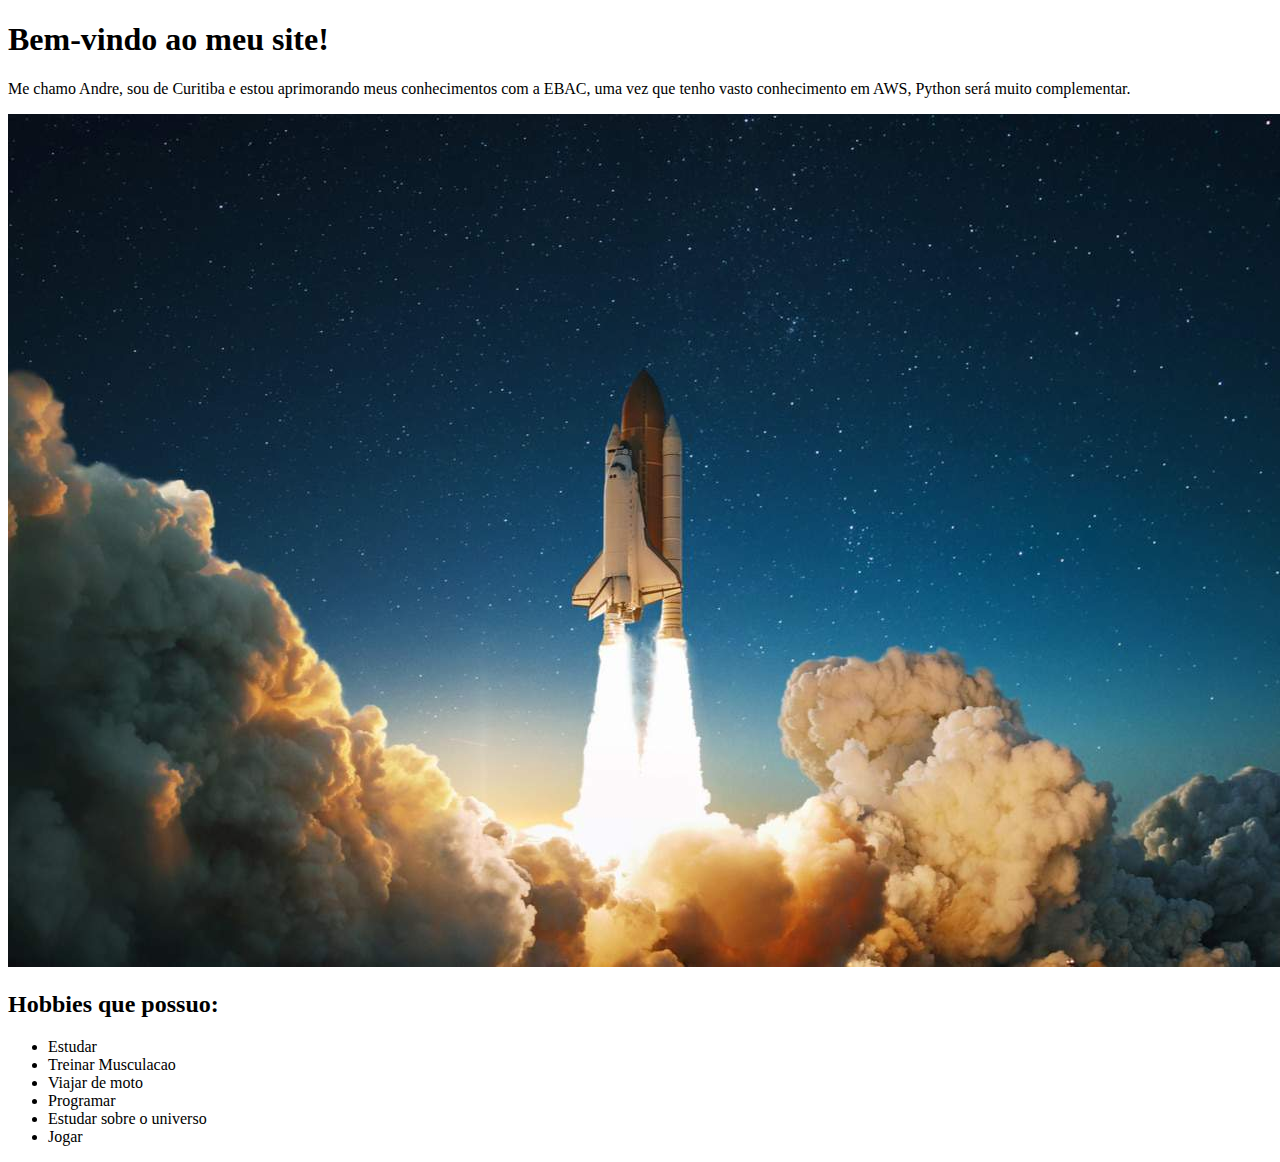
<file: exercicio-modulo-1/index.html>
<!DOCTYPE html>
<html lang="pt-br">
    <head>
        <title>Minha Primeira Página We</title>
    </head>
    <body>
        <h1>Bem-vindo ao meu site!</h1>
        <p>Me chamo Andre, sou de Curitiba e estou aprimorando meus conhecimentos com a EBAC, 
        uma vez que tenho vasto conhecimento em AWS, Python será muito complementar.</p>
        <img src="rocket.jpg" />
        <a href="https://spacetoday.com.br/"></a>
        <h2>Hobbies que possuo:</h2>
        <ul>
            <li>Estudar</li>
            <li>Treinar Musculacao</li>
            <li>Viajar de moto</li>
            <li>Programar</li>
            <li>Estudar sobre o universo</li>
            <li>Jogar</li>    
        </ul>   
    </body>
       
</html>
</file>
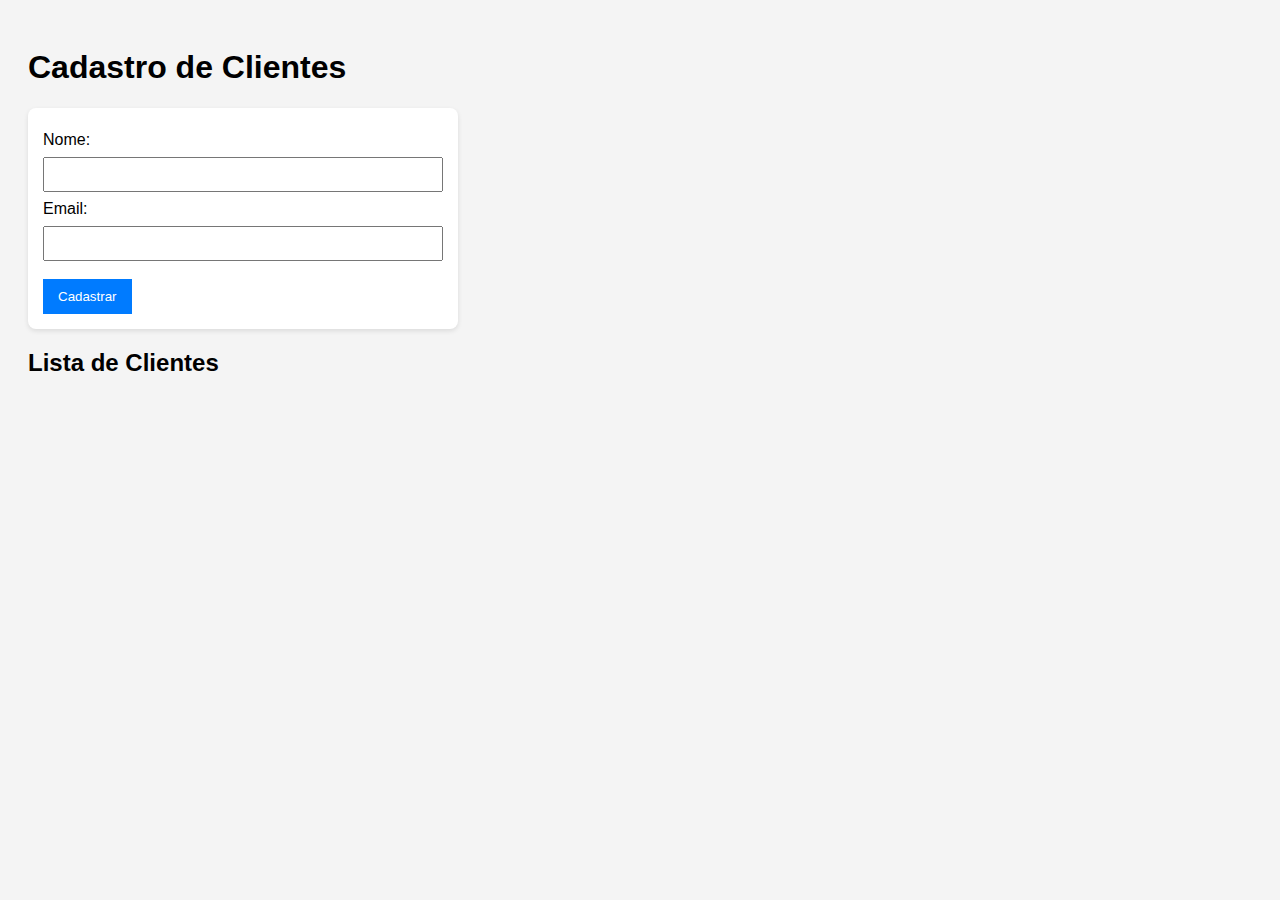
<file: modulo-10/index.html>
<!DOCTYPE html>
<html lang="pt-BR">
<head>
  <meta charset="UTF-8" />
  <meta name="viewport" content="width=device-width, initial-scale=1.0"/>
  <title>Cadastro de Clientes</title>
  <link rel="stylesheet" href="styles.css" />
</head>
<body>
  <h1>Cadastro de Clientes</h1>
  <form id="form-cliente">
    <label for="nome">Nome:</label>
    <input type="text" id="nome" required />

    <label for="email">Email:</label>
    <input type="email" id="email" required />

    <button type="submit">Cadastrar</button>
  </form>

  <h2>Lista de Clientes</h2>
  <ul id="lista-clientes"></ul>

  <script type="module" src="js/app.js"></script>
</body>
</html>
</file>
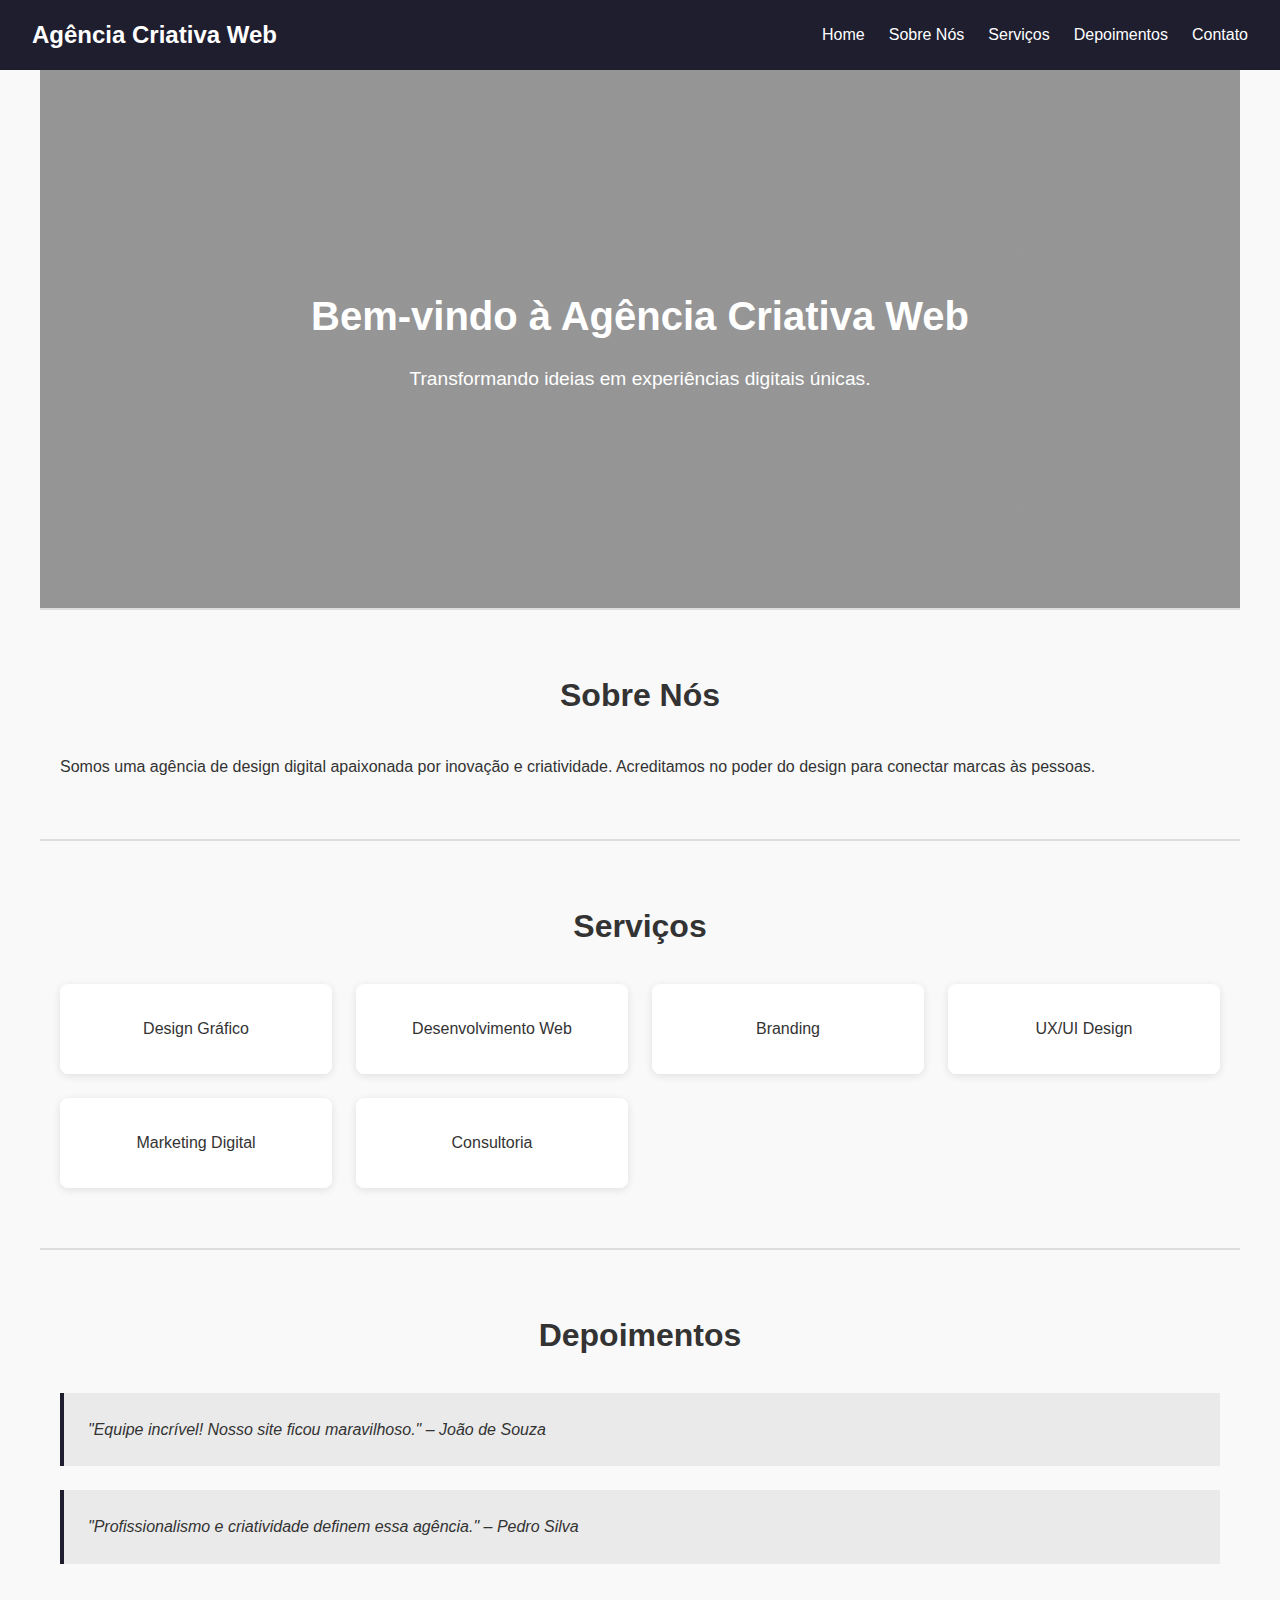
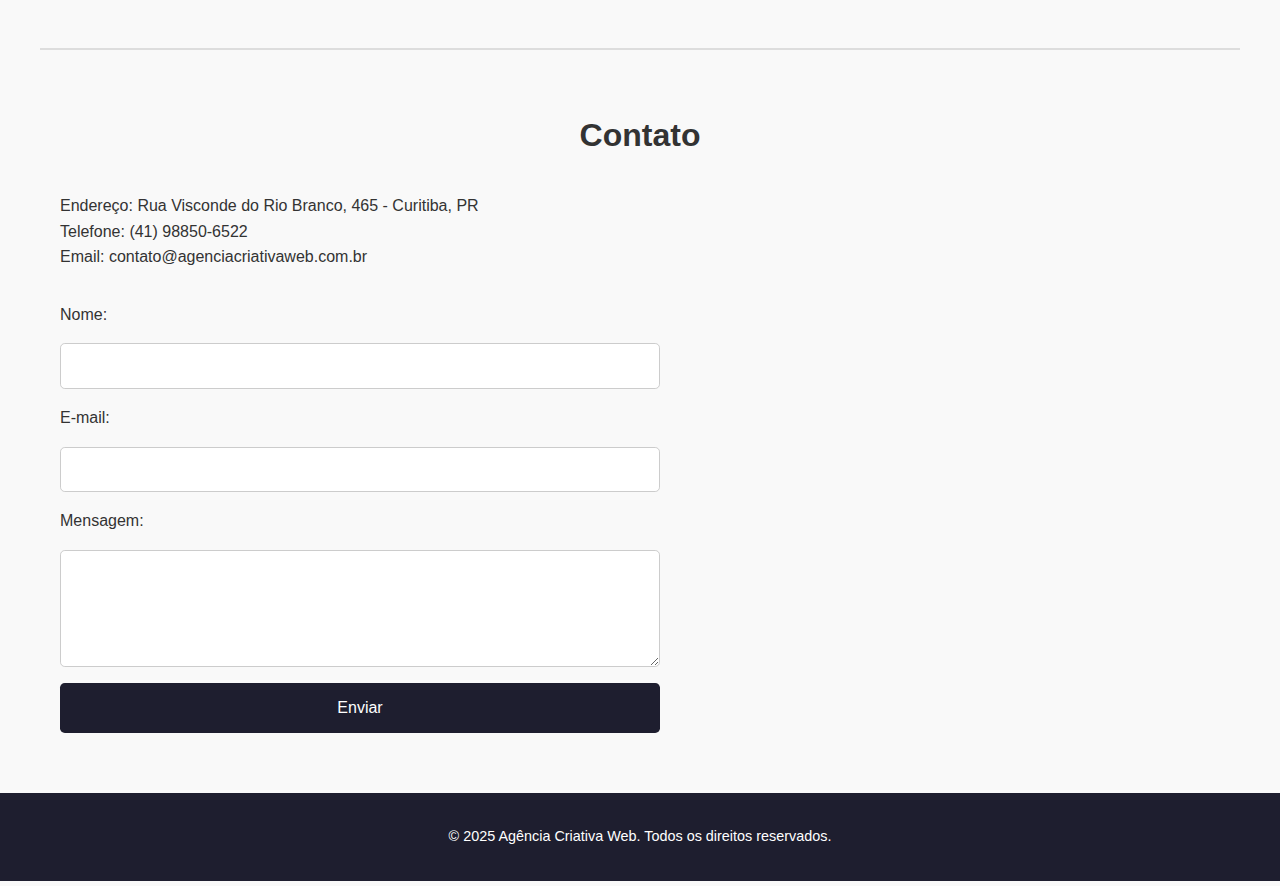
<file: modulo-11/index.html>
<!DOCTYPE html>
<html lang="pt-BR">
<head>
  <meta charset="UTF-8">
  <meta name="viewport" content="width=device-width, initial-scale=1.0">
  <title>Agência Criativa Web</title>
  <link rel="icon" href="data:,">
  <link rel="stylesheet" href="estilos.css">
  <style>
    section {
      padding: 60px 20px;
      border-bottom: 2px solid #ddd;
    }
    section:last-of-type {
      border-bottom: none;
    }
  </style>
</head>
<body>
  <!-- Cabeçalho com logo e menu -->
  <header>
    <div class="logo">Agência Criativa Web</div>
    <nav>
      <ul class="menu">
        <li><a href="#home">Home</a></li>
        <li><a href="#sobre">Sobre Nós</a></li>
        <li><a href="#servicos">Serviços</a></li>
        <li><a href="#depoimentos">Depoimentos</a></li>
        <li><a href="#contato">Contato</a></li>
      </ul>
    </nav>
  </header>

  <!-- Seção Home -->
  <section id="home" class="banner">
    <h1>Bem-vindo à Agência Criativa Web</h1>
    <p>Transformando ideias em experiências digitais únicas.</p>
  </section>

  <!-- Seção Sobre Nós -->
  <section id="sobre">
    <h2>Sobre Nós</h2>
    <p>Somos uma agência de design digital apaixonada por inovação e criatividade. Acreditamos no poder do design para conectar marcas às pessoas.</p>
  </section>

  <!-- Seção Serviços -->
  <section id="servicos">
    <h2>Serviços</h2>
    <div class="grid-servicos">
      <div class="servico">Design Gráfico</div>
      <div class="servico">Desenvolvimento Web</div>
      <div class="servico">Branding</div>
      <div class="servico">UX/UI Design</div>
      <div class="servico">Marketing Digital</div>
      <div class="servico">Consultoria</div>
    </div>
  </section>

  <!-- Seção Depoimentos -->
  <section id="depoimentos">
    <h2>Depoimentos</h2>
    <blockquote>
      "Equipe incrível! Nosso site ficou maravilhoso." – João de Souza
    </blockquote>
    <blockquote>
      "Profissionalismo e criatividade definem essa agência." – Pedro Silva
    </blockquote>
  </section>

  <!-- Seção Contato -->
  <section id="contato">
    <h2>Contato</h2>
    <p>Endereço: Rua Visconde do Rio Branco, 465 - Curitiba, PR</p>
    <p>Telefone: (41) 98850-6522</p>
    <p>Email: contato@agenciacriativaweb.com.br</p>

    <!-- Formulário de Contato -->
    <form>
      <label for="nome">Nome:</label>
      <input type="text" id="nome" name="nome" required>

      <label for="email">E-mail:</label>
      <input type="email" id="email" name="email" required>

      <label for="mensagem">Mensagem:</label>
      <textarea id="mensagem" name="mensagem" rows="5" required></textarea>

      <button type="submit">Enviar</button>
    </form>
  </section>

  <!-- Rodapé -->
  <footer>
    <p>&copy; 2025 Agência Criativa Web. Todos os direitos reservados.</p>
  </footer>
</body>
</html>
</file>
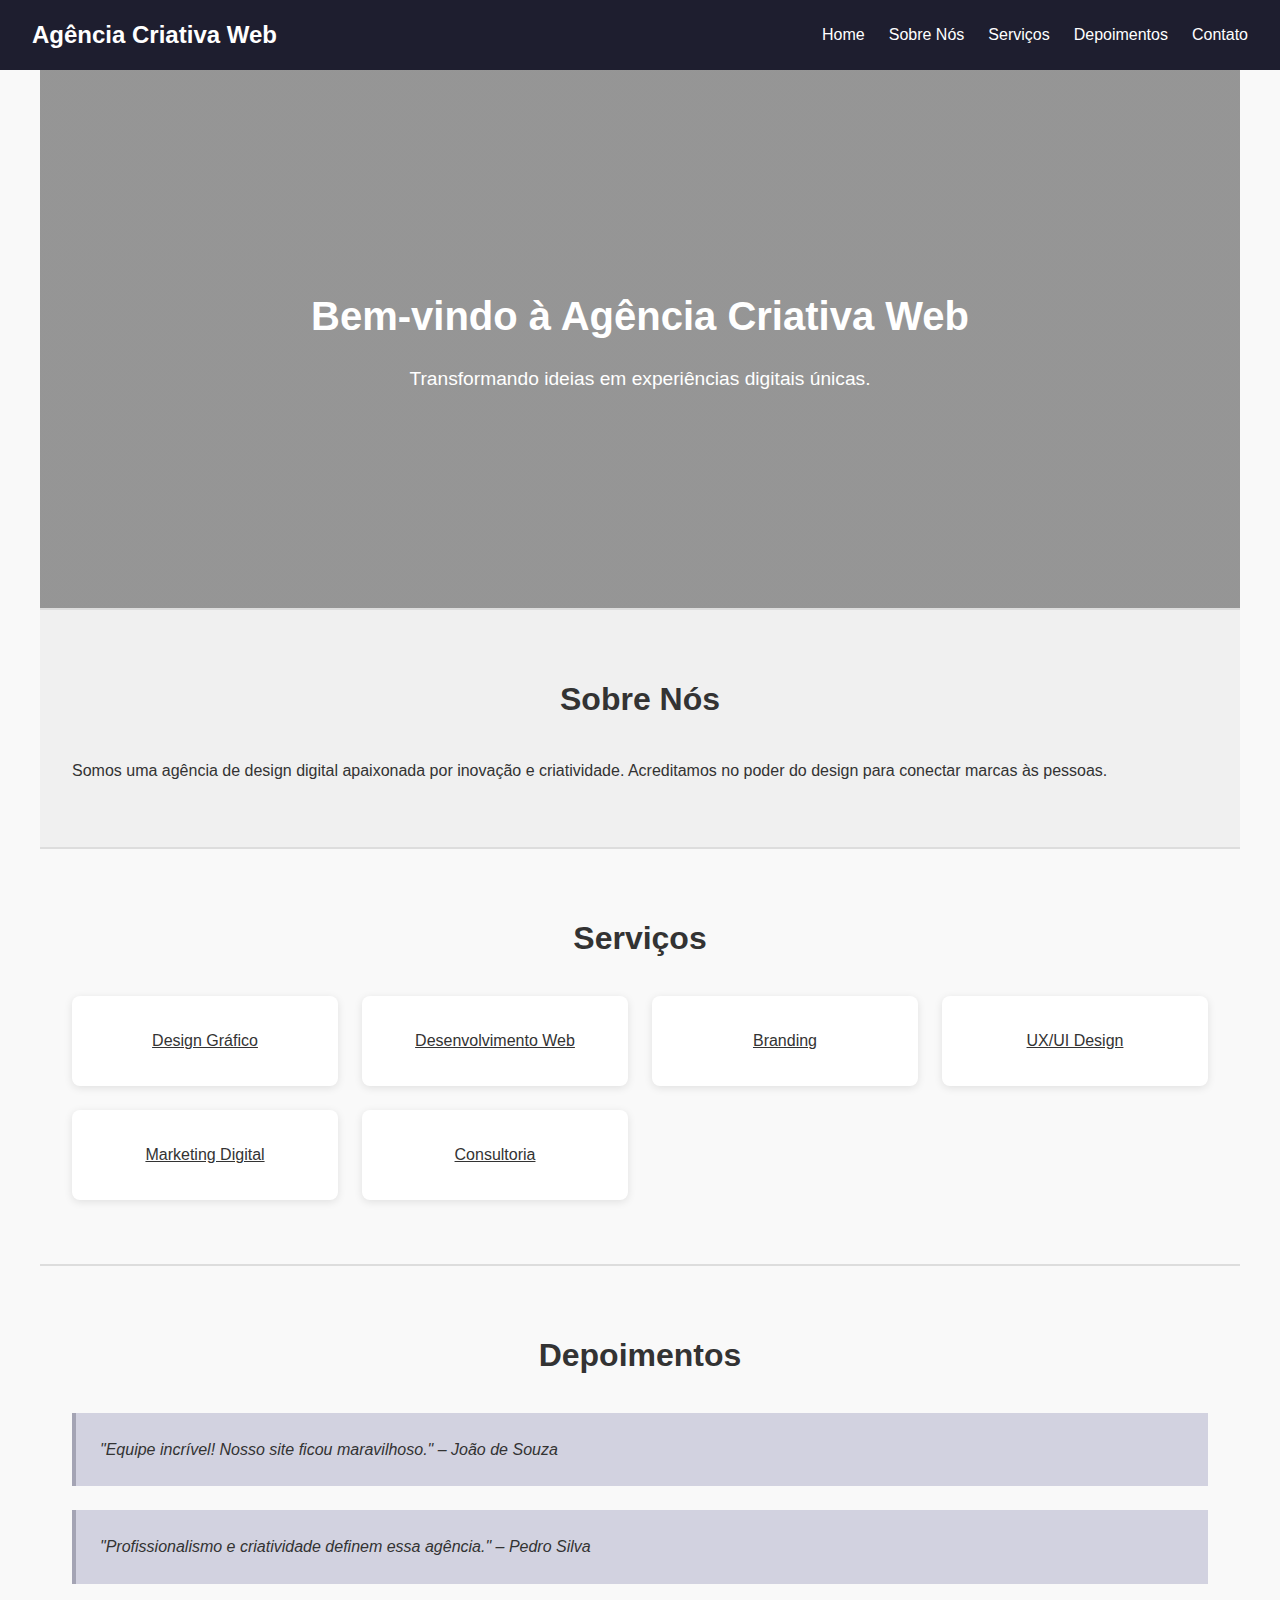
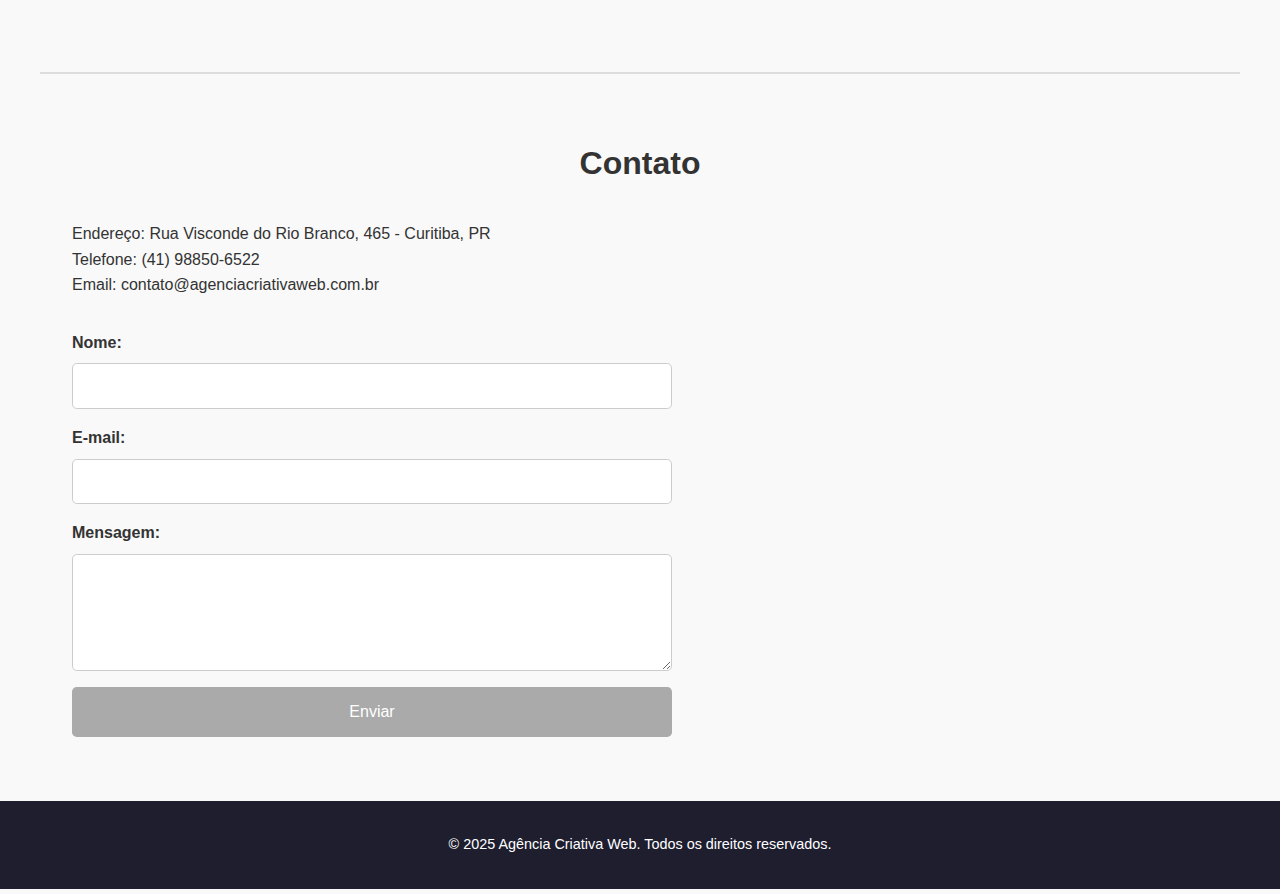
<file: modulo-12/index.html>
<!DOCTYPE html>
<html lang="pt-BR">
<head>
  <meta charset="UTF-8">
  <meta name="viewport" content="width=device-width, initial-scale=1.0">
  <title>Agência Criativa Web</title>
  <link rel="icon" href="data:,">
  <link rel="stylesheet" href="estilos.css">

</head>
<body>
  <!-- Cabeçalho com logo e menu -->
  <header class="header">
    <div class="header__logo">Agência Criativa Web</div>
    <nav>
      <ul class="header__nav">
        <li><a class="header__link" href="#home">Home</a></li>
        <li><a class="header__link" href="#sobre">Sobre Nós</a></li>
        <li><a class="header__link" href="#servicos">Serviços</a></li>
        <li><a class="header__link" href="#depoimentos">Depoimentos</a></li>
        <li><a class="header__link" href="#contato">Contato</a></li>
      </ul>
    </nav>
  </header>

  <!-- Seção Home -->
  <section id="home" class="banner section banner--dark">
    <h1 class="banner__title">Bem-vindo à Agência Criativa Web</h1>
    <p class="banner__text">Transformando ideias em experiências digitais únicas.</p>
  </section>

  <!-- Seção Sobre Nós -->
  <section id="sobre" class="section section--highlight">
    <h2 class="section__title">Sobre Nós</h2>
    <p>Somos uma agência de design digital apaixonada por inovação e criatividade. Acreditamos no poder do design para conectar marcas às pessoas.</p>
  </section>

  <!-- Seção Serviços -->
  <section id="servicos" class="section">
    <h2 class="section__title">Serviços</h2>
    <div class="services">
      <div class="services__item  header__link--active">Design Gráfico</div>
      <div class="services__item  header__link--active">Desenvolvimento Web</div>
      <div class="services__item  header__link--active">Branding</div>
      <div class="services__item  header__link--active">UX/UI Design</div>
      <div class="services__item  header__link--active">Marketing Digital</div>
      <div class="services__item  header__link--active">Consultoria</div>
    </div>
  </section>

  <!-- Seção Depoimentos -->
  <section id="depoimentos" class="section">
    <h2 class="section__title">Depoimentos</h2>
    <blockquote class="testimonial testimonial--highlight">
      "Equipe incrível! Nosso site ficou maravilhoso." – João de Souza
    </blockquote>
    <blockquote class="testimonial testimonial--highlight">
      "Profissionalismo e criatividade definem essa agência." – Pedro Silva
    </blockquote>
  </section>

  <!-- Seção Contato -->
  <section id="contato" class="section">
    <h2 class="section__title">Contato</h2>
    <p>Endereço: Rua Visconde do Rio Branco, 465 - Curitiba, PR</p>
    <p>Telefone: (41) 98850-6522</p>
    <p>Email: contato@agenciacriativaweb.com.br</p>

    <!-- Formulário de Contato -->
    <form class="form">
      <div class="form__group">
        <label class="form__label" for="nome">Nome:</label>
        <input type="text" id="nome" name="nome" class="form__input" required>
      </div>

      <div class="form__group">
        <label class="form__label" for="email">E-mail:</label>
        <input type="email" id="email" name="email" class="form__input" required>
      </div>

      <div class="form__group">
        <label class="form__label" for="mensagem">Mensagem:</label>
        <textarea id="mensagem" name="mensagem" class="form__textarea" rows="5" required></textarea>
      </div>

      <button type="submit" class="form__button form__button--disabled" disabled>Enviar</button>
    </form>
  </section>

  <!-- Rodapé -->
  <footer class="footer">
    <p>&copy; 2025 Agência Criativa Web. Todos os direitos reservados.</p>
  </footer>

  <!-- Script para aplicar highlight em botões -->
  <script>
    document.querySelectorAll('.form__button').forEach(button => {
      button.addEventListener('mouseenter', () => {
        button.classList.add('form__button--highlight');
      });
      button.addEventListener('mouseleave', () => {
        button.classList.remove('form__button--highlight');
      });
    });
  </script>
</body>
</html>
</file>
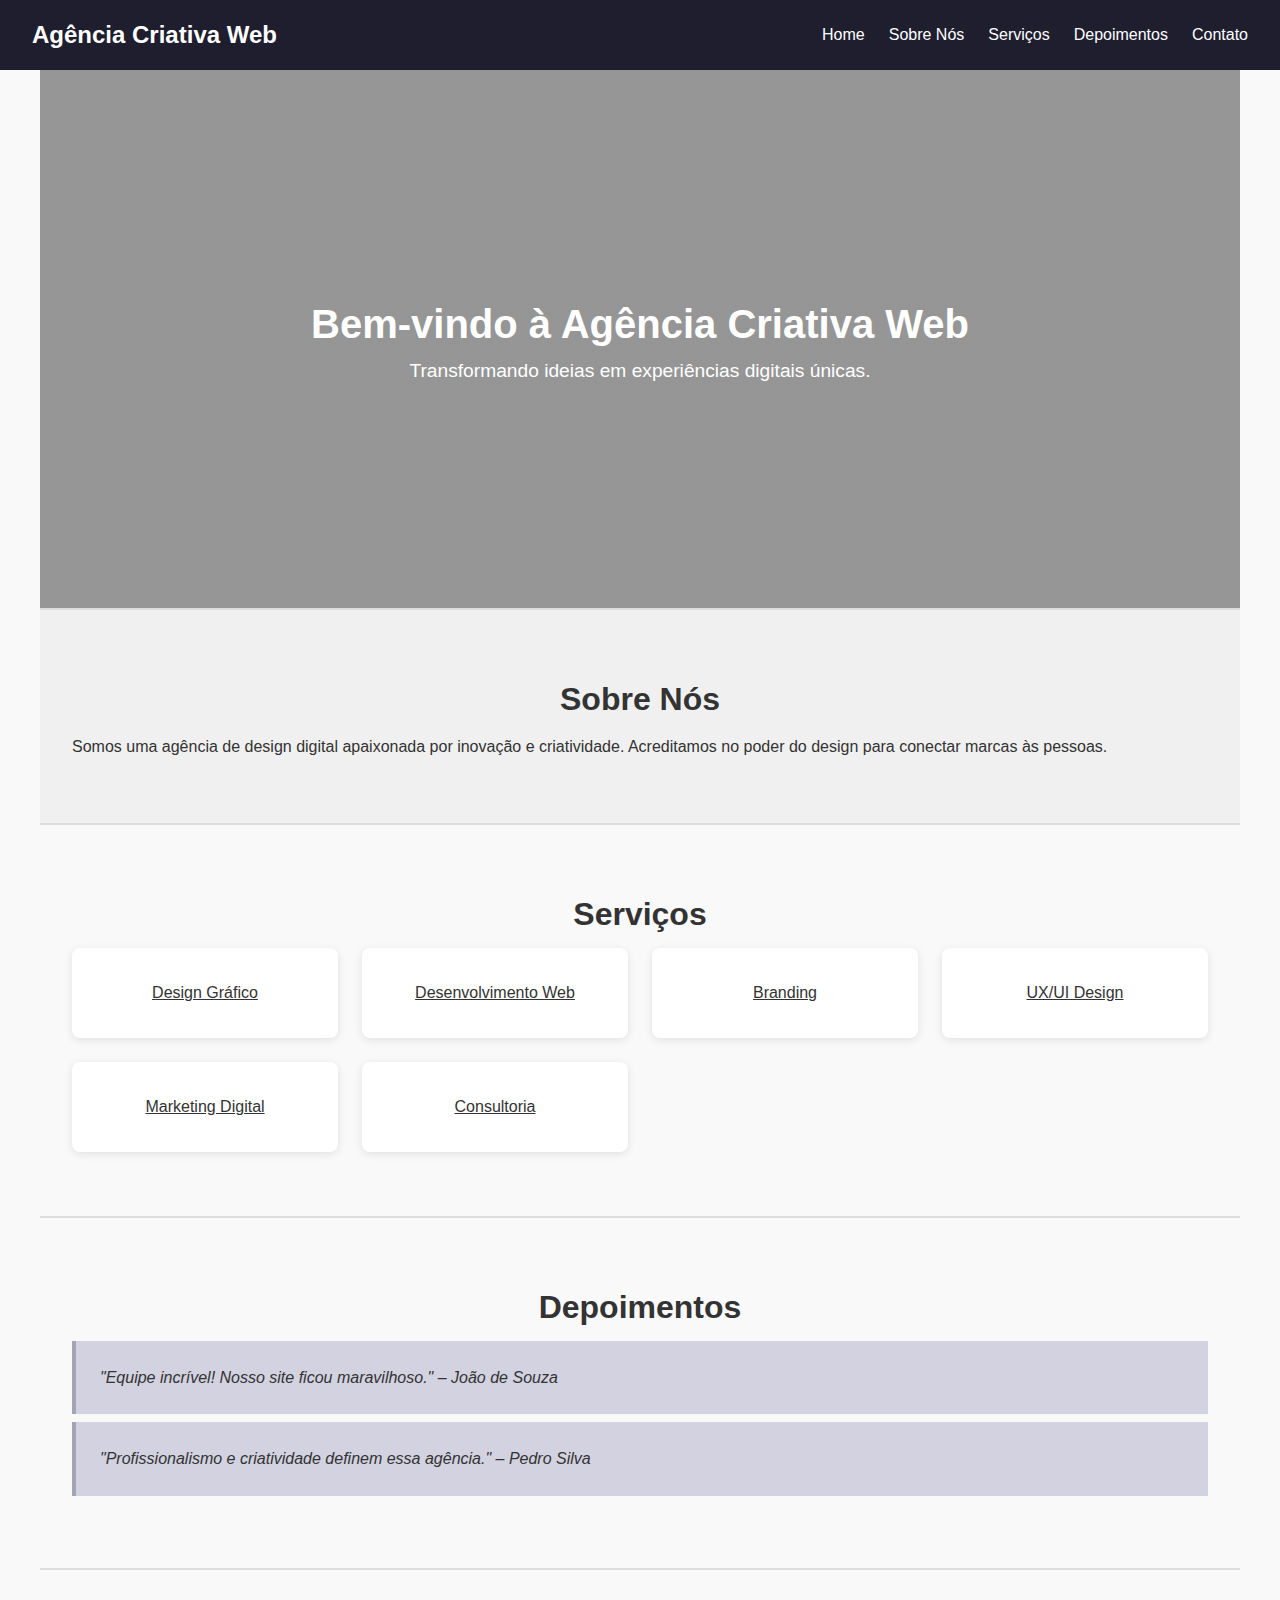
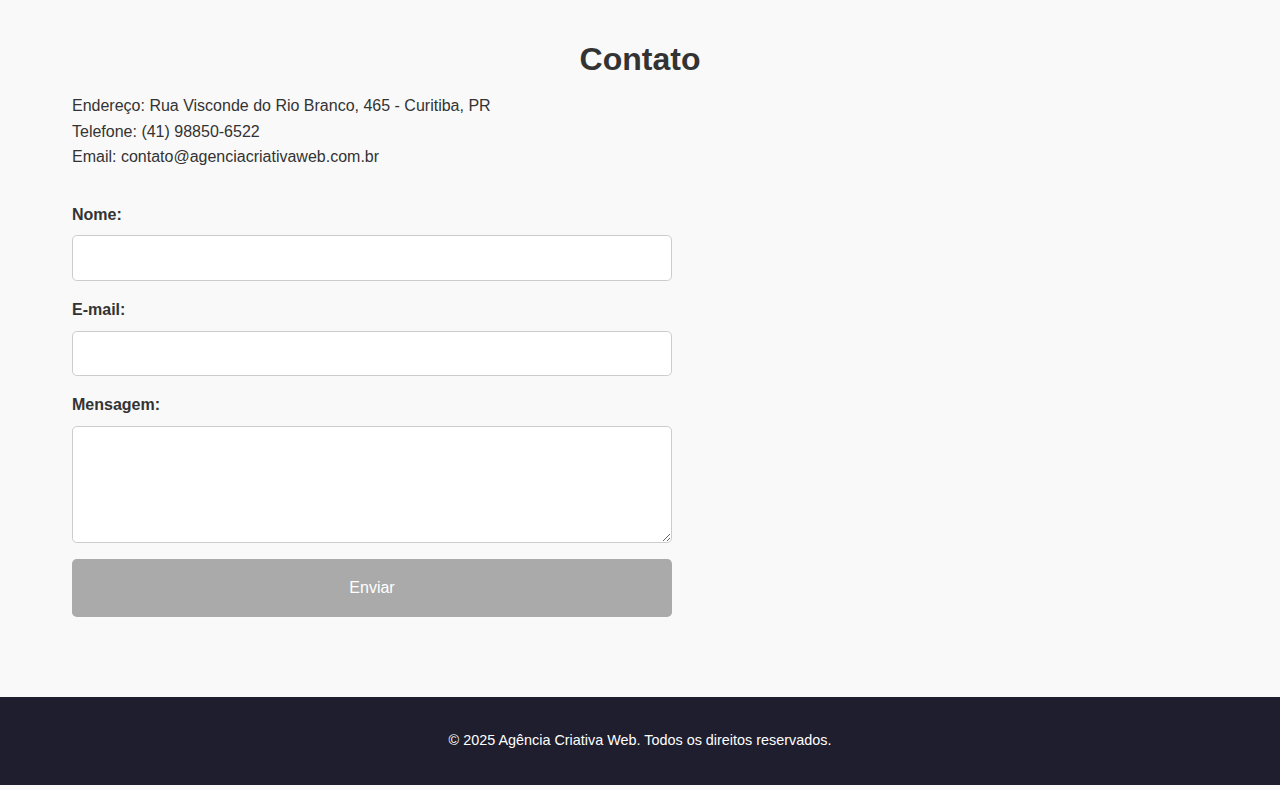
<file: modulo-13/index.html>
<!DOCTYPE html>
<html lang="pt-BR">
<head>
  <meta charset="UTF-8">
  <meta name="viewport" content="width=device-width, initial-scale=1.0">
  <title>Agência Criativa Web</title>
  <link rel="icon" href="data:,">
  <link rel="stylesheet" href="css/estilos.css">

</head>
<body>
  <!-- Cabeçalho com logo e menu -->
  <header class="header">
    <div class="header__logo">Agência Criativa Web</div>
    <nav>
      <ul class="header__nav">
        <li><a class="header__link" href="#home">Home</a></li>
        <li><a class="header__link" href="#sobre">Sobre Nós</a></li>
        <li><a class="header__link" href="#servicos">Serviços</a></li>
        <li><a class="header__link" href="#depoimentos">Depoimentos</a></li>
        <li><a class="header__link" href="#contato">Contato</a></li>
      </ul>
    </nav>
  </header>

  <!-- Seção Home -->
  <section id="home" class="banner section banner--dark">
    <h1 class="banner__title">Bem-vindo à Agência Criativa Web</h1>
    <p class="banner__text">Transformando ideias em experiências digitais únicas.</p>
  </section>

  <!-- Seção Sobre Nós -->
  <section id="sobre" class="section section--highlight">
    <h2 class="section__title">Sobre Nós</h2>
    <p>Somos uma agência de design digital apaixonada por inovação e criatividade. Acreditamos no poder do design para conectar marcas às pessoas.</p>
  </section>

  <!-- Seção Serviços -->
  <section id="servicos" class="section">
    <h2 class="section__title">Serviços</h2>
    <div class="services">
      <div class="services__item  header__link--active">Design Gráfico</div>
      <div class="services__item  header__link--active">Desenvolvimento Web</div>
      <div class="services__item  header__link--active">Branding</div>
      <div class="services__item  header__link--active">UX/UI Design</div>
      <div class="services__item  header__link--active">Marketing Digital</div>
      <div class="services__item  header__link--active">Consultoria</div>
    </div>
  </section>

  <!-- Seção Depoimentos -->
  <section id="depoimentos" class="section">
    <h2 class="section__title">Depoimentos</h2>
    <blockquote class="testimonial testimonial--highlight">
      "Equipe incrível! Nosso site ficou maravilhoso." – João de Souza
    </blockquote>
    <blockquote class="testimonial testimonial--highlight">
      "Profissionalismo e criatividade definem essa agência." – Pedro Silva
    </blockquote>
  </section>

  <!-- Seção Contato -->
  <section id="contato" class="section">
    <h2 class="section__title">Contato</h2>
    <p>Endereço: Rua Visconde do Rio Branco, 465 - Curitiba, PR</p>
    <p>Telefone: (41) 98850-6522</p>
    <p>Email: contato@agenciacriativaweb.com.br</p>

    <!-- Formulário de Contato -->
    <form class="form">
      <div class="form__group">
        <label class="form__label" for="nome">Nome:</label>
        <input type="text" id="nome" name="nome" class="form__input" required>
      </div>

      <div class="form__group">
        <label class="form__label" for="email">E-mail:</label>
        <input type="email" id="email" name="email" class="form__input" required>
      </div>

      <div class="form__group">
        <label class="form__label" for="mensagem">Mensagem:</label>
        <textarea id="mensagem" name="mensagem" class="form__textarea" rows="5" required></textarea>
      </div>

      <button type="submit" class="form__button form__button--disabled" disabled>Enviar</button>
    </form>
  </section>

  <!-- Rodapé -->
  <footer class="footer">
    <p>&copy; 2025 Agência Criativa Web. Todos os direitos reservados.</p>
  </footer>

 
</body>
</html>
</file>
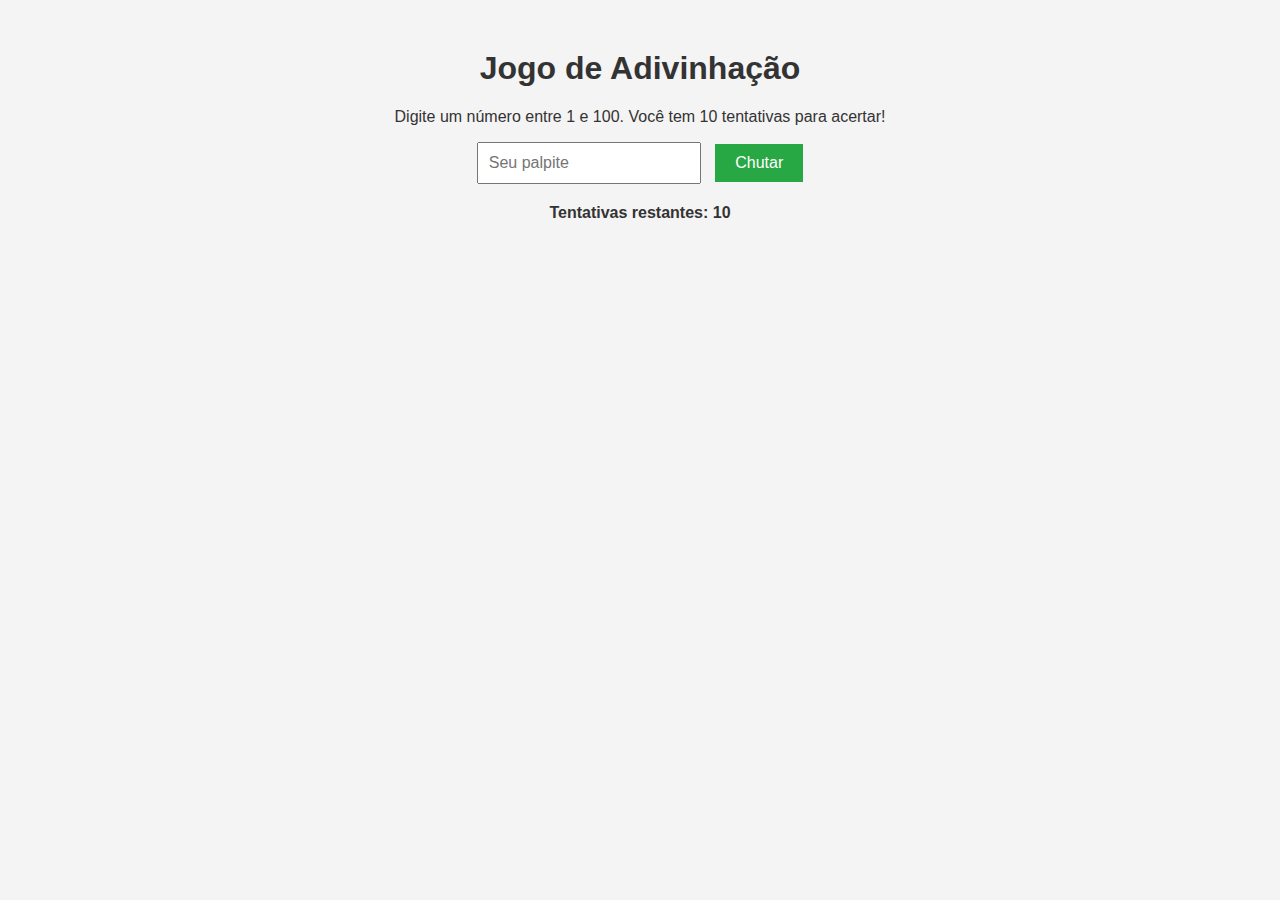
<file: modulo-6/index.html>
<!DOCTYPE html>
<html lang="pt-br">
<head>
  <meta charset="UTF-8">
  <title>Jogo de Adivinhação</title>
  <link rel="stylesheet" href="custom.css">
</head>
<body>

  <!-- Título -->
  <h1>Jogo de Adivinhação</h1>

  <!-- Explicação -->
  <p>Digite um número entre 1 e 100. Você tem 10 tentativas para acertar!</p>

  <!-- Digitar o palpite -->
  <input type="number" id="palpite" placeholder="Seu palpite" min="1" max="100">

  <!-- Enviar resposta -->
  <button id="botaoChutar">Chutar</button>

  <!-- Botão para reiniciar o jogo -->
<button id="botaoReiniciar" style="display: none;">Reiniciar Jogo</button>

  <!-- Mensagens -->
  <p id="mensagem"></p>

  <!-- Número de tentativas restantes -->
  <p id="tentativasRestantes"></p>

  <script src="script.js"></script>
</body>
</html>
</file>
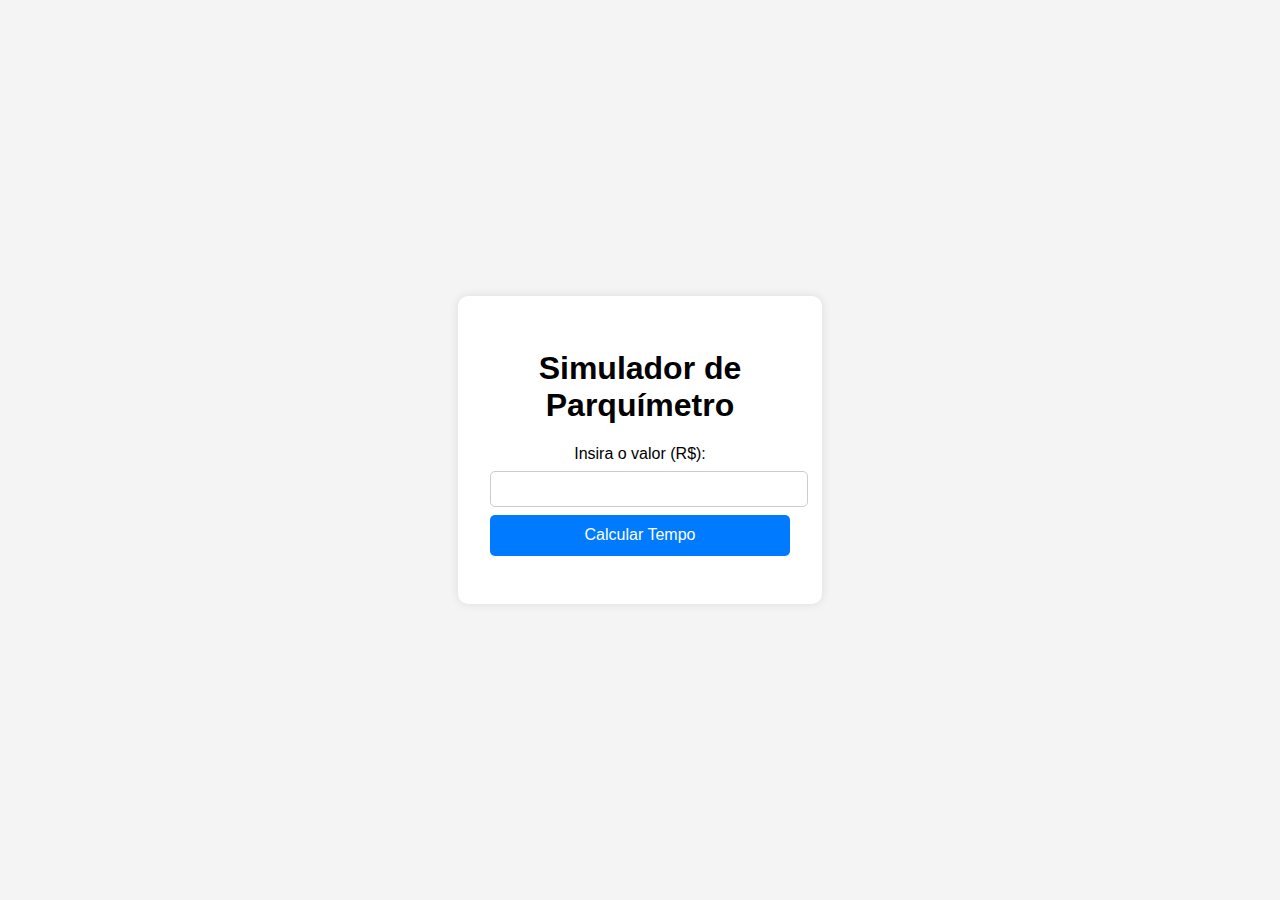
<file: modulo-7/index.html>
<!DOCTYPE html>
<html lang="pt-BR">
<head>
  <meta charset="UTF-8">
  <meta name="viewport" content="width=device-width, initial-scale=1.0">
  <title>Parquímetro</title>
  <link rel="stylesheet" href="styles.css">
</head>
<body>
  <div class="container">
    <h1>Simulador de Parquímetro</h1>
    <label for="valor">Insira o valor (R$):</label>
    <input type="number" id="valor" step="0.01" min="0" />
    <button onclick="simulador.calcular()">Calcular Tempo</button>
    <div id="resultado"></div>
  </div>
  <script src="scripts.js"></script>
</body>
</html>
</file>
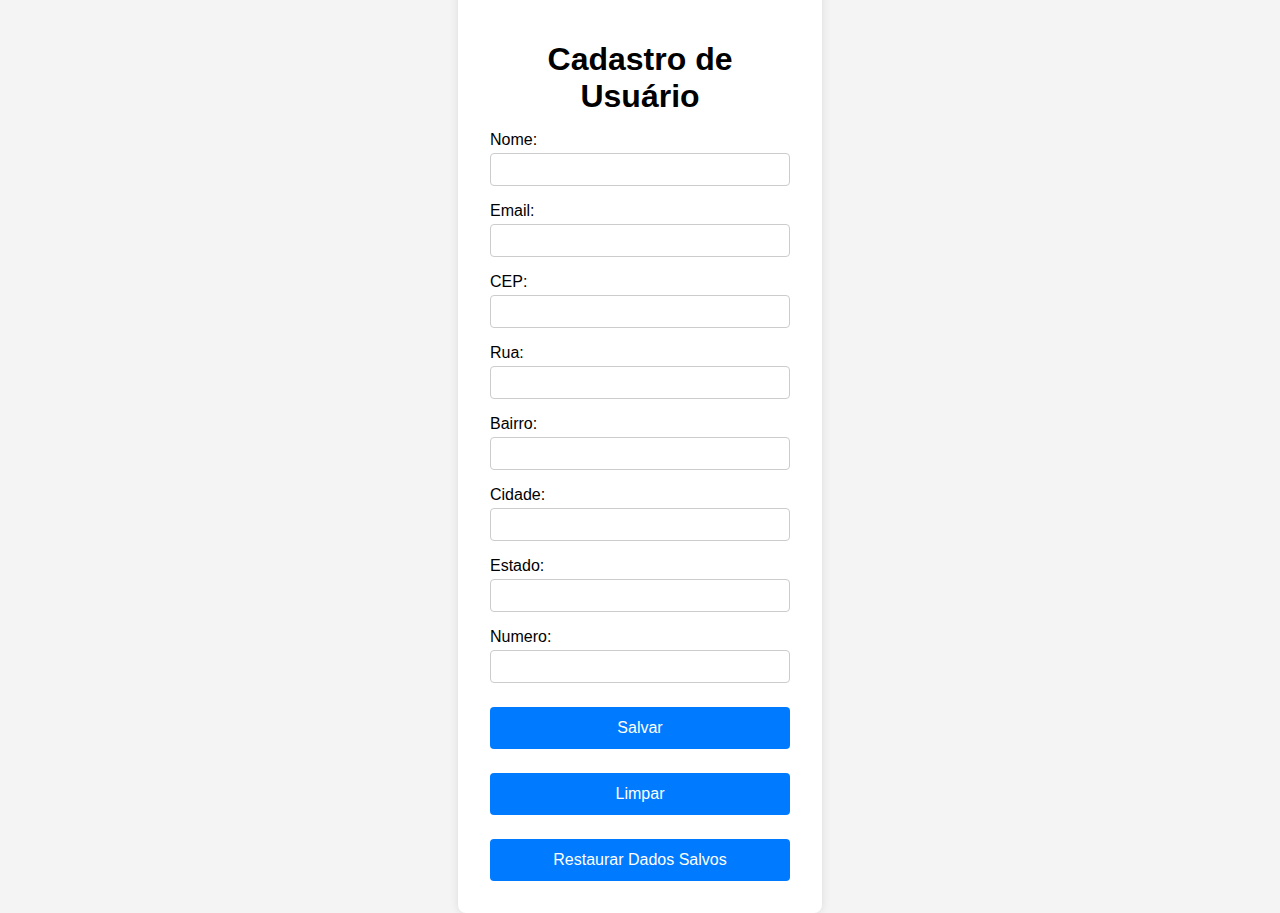
<file: modulo-8/index.html>
<!DOCTYPE html>
<html lang="pt-BR">
<head>
  <meta charset="UTF-8">
  <meta name="viewport" content="width=device-width, initial-scale=1.0">
  <title>Cadastro com CEP</title>
  <link rel="stylesheet" href="styles.css">
</head>
<body>
  <div class="container">
    <h1>Cadastro de Usuário</h1>
    <form id="form-cadastro">
      <label>Nome:</label>
      <input type="text" id="nome" required>

      <label>Email:</label>
      <input type="email" id="email" required>

      <label>CEP:</label>
      <input type="text" id="cep" required maxlength="8">

      <label>Rua:</label>
      <input type="text" id="rua">

      <label>Bairro:</label>
      <input type="text" id="bairro">

      <label>Cidade:</label>
      <input type="text" id="cidade">

      <label>Estado:</label>
      <input type="text" id="estado">

      <label>Numero:</label>
      <input type="text" id="numero">

      <button type="submit">Salvar</button>
      <button type="button" id="btn-limpar">Limpar</button>
      <button type="button" id="btn-restaurar">Restaurar Dados Salvos</button>
    </form>
  </div>

  <script src="scripts.js"></script>
</body>
</html>
</file>
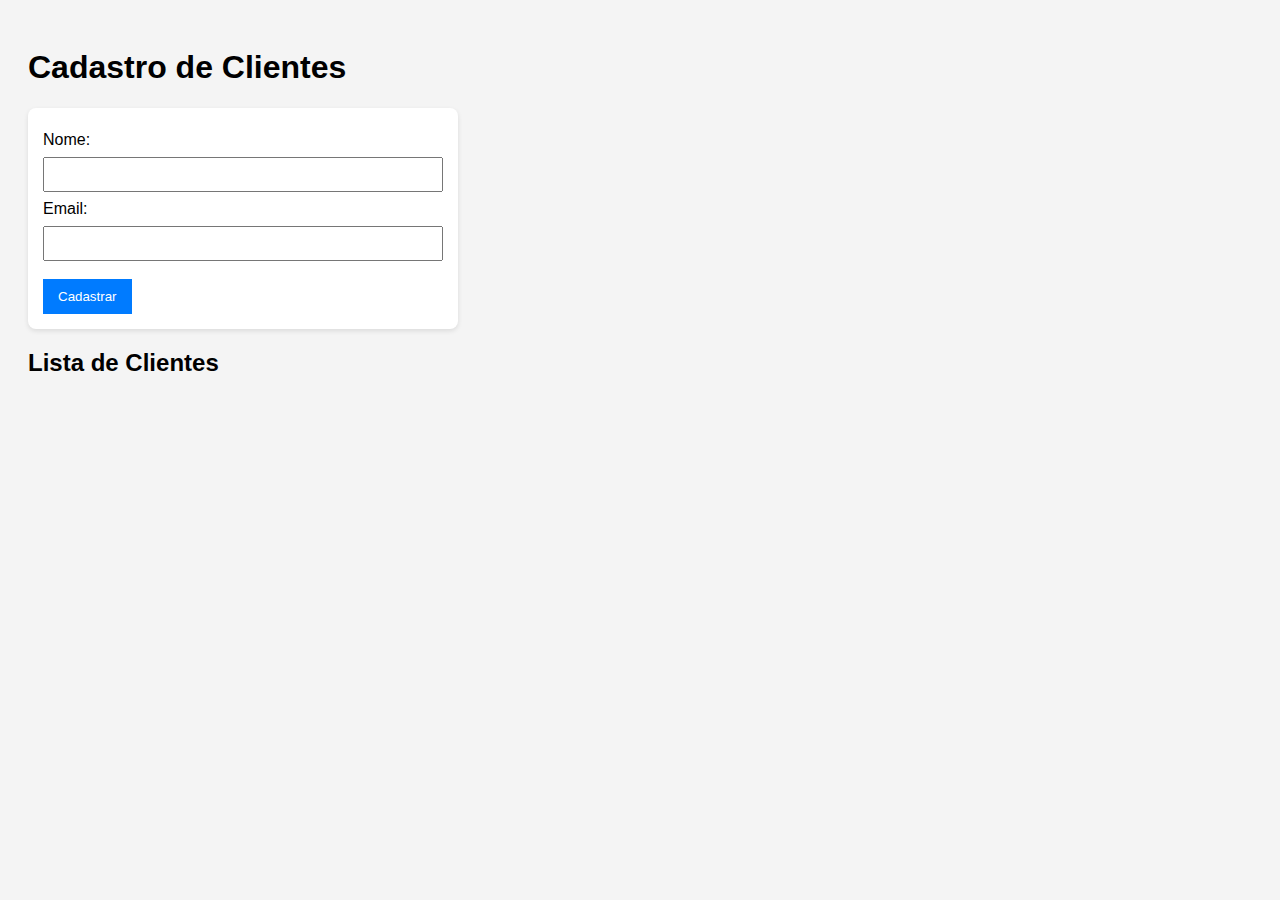
<file: modulo-9/index.html>
<!DOCTYPE html>
<html lang="pt-BR">
<head>
  <meta charset="UTF-8">
  <meta name="viewport" content="width=device-width, initial-scale=1.0">
  <title>Cadastro de Clientes</title>
  <link rel="stylesheet" href="styles.css">
</head>
<body>
  <h1>Cadastro de Clientes</h1>

  <form id="form-cliente">
    <label for="nome">Nome:</label>
    <input type="text" id="nome" required>

    <label for="email">Email:</label>
    <input type="email" id="email" required>

    <button type="submit">Cadastrar</button>
  </form>

  <h2>Lista de Clientes</h2>
  <ul id="lista-clientes"></ul>

  <script src="scripts.js"></script>
</body>
</html>
</file>
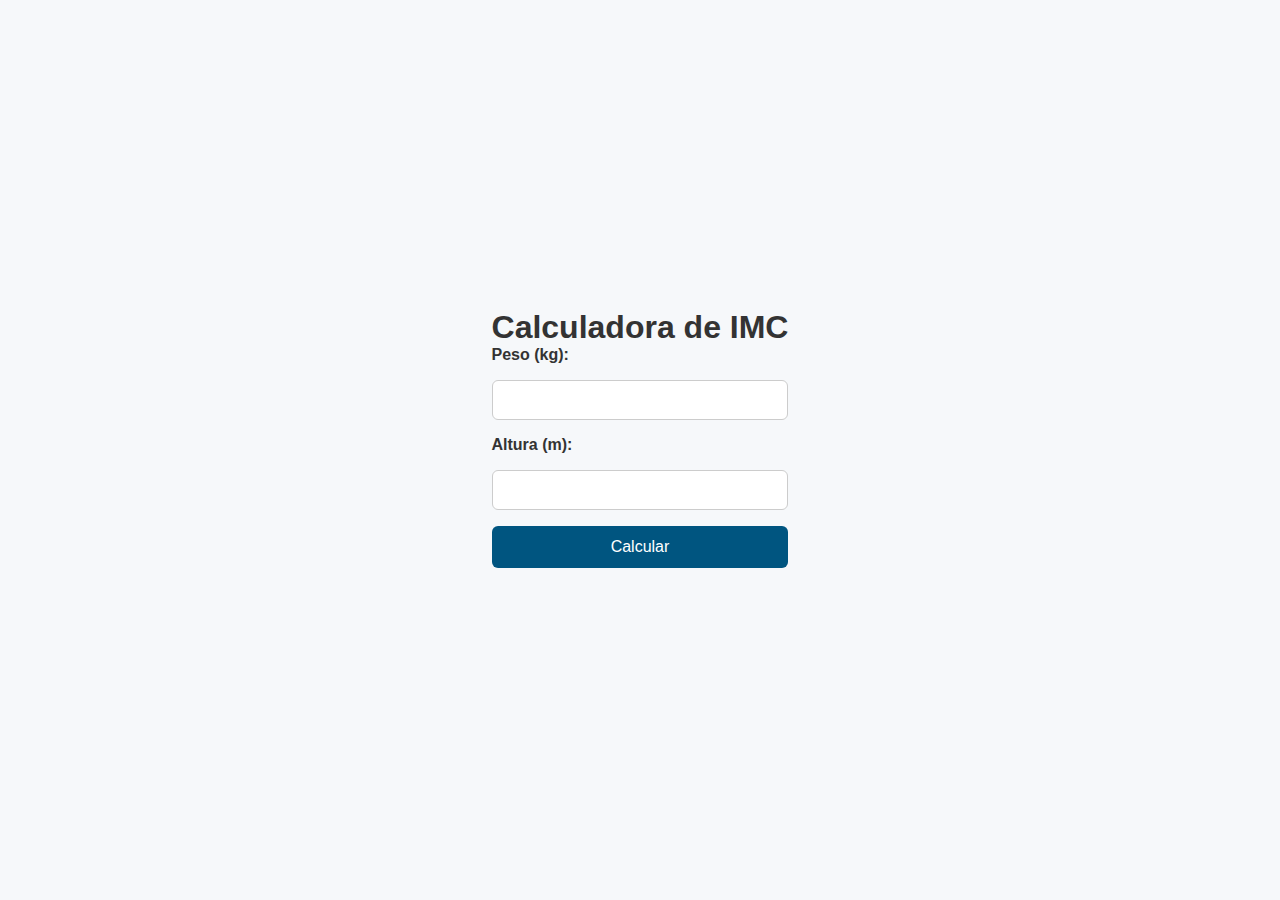
<file: exercicio-mudulo-4/JS/index.html>
<!DOCTYPE html>
<html lang="pt-BR">
<head>
  <meta charset="UTF-8">
  <meta name="viewport" content="width=device-width, initial-scale=1">
  <title>IMC - Calculadora</title>
  <link rel="stylesheet" href="custom.css">
</head>
<body>
  <main class="IMC">
    <h1>Calculadora de IMC</h1>

    <form id="imc">
      <label for="peso">Peso (kg):</label>
      <input type="number" id="peso" name="peso" step="0.1" required>

      <label for="altura">Altura (m):</label>
      <input type="number" id="altura" name="altura" step="0.01" required>

      <button type="submit">Calcular</button>
    </form>

    <section class="resultado">
      <p id="valorImc"></p>
      <p id="classificacaoImc"></p>
    </section>
  </main>

  <script src="script.js"></script>
</body>
</html>
</file>
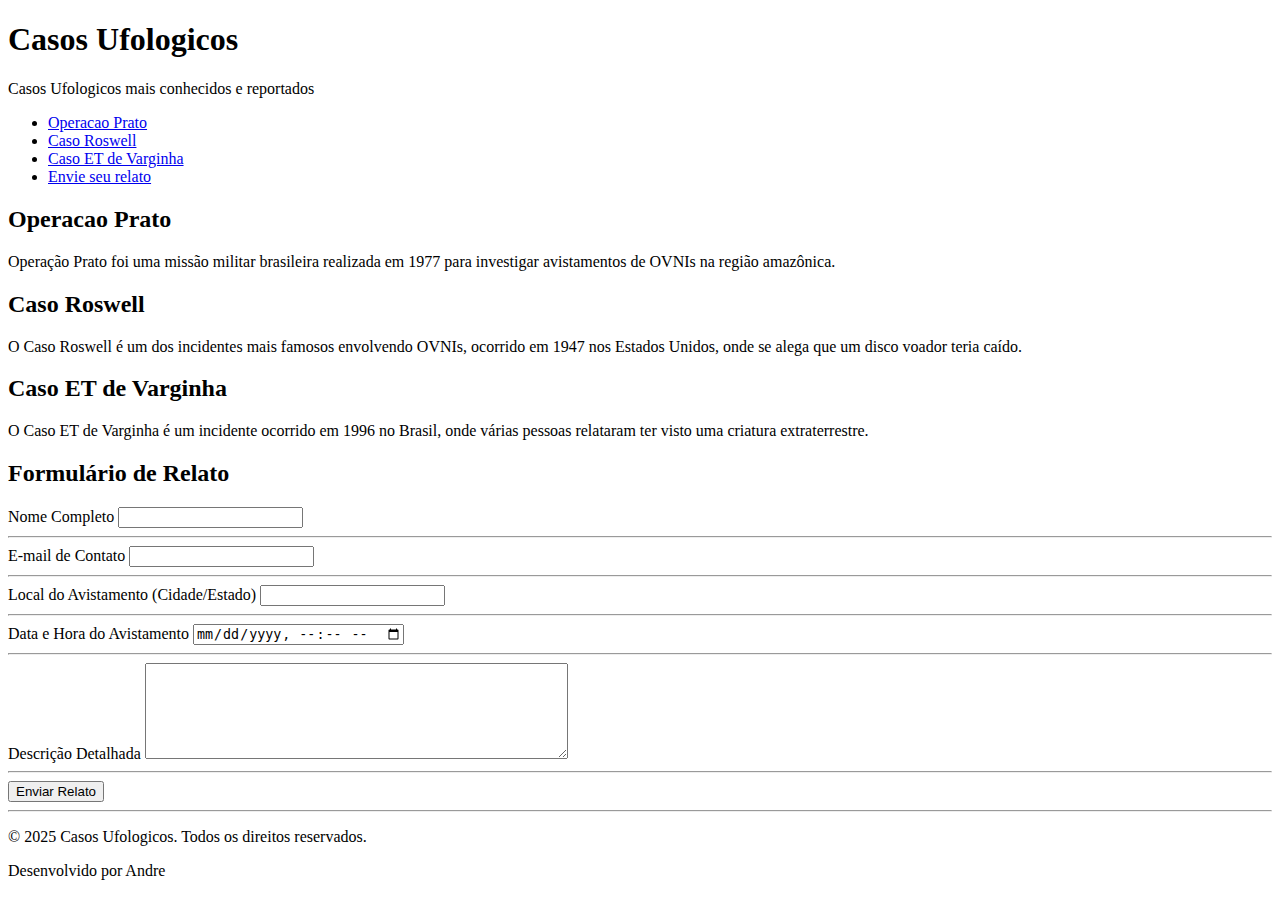
<file: exercicio-modulo-2/modulo-2-index.html>
<!DOCTYPE html>
<html lang="pt-BR">
<head>
    <meta charset="UTF-8">
    <meta name="viewport" content="width=device-width, initial-scale=1.0">
    <title>UFO</title>
</head>
<body>
    <!--Cabecalho-->
    <header>
        <h1>Casos Ufologicos</h1>
        <p>Casos Ufologicos mais conhecidos e reportados</p>
        <!--Navegacao-->
        <nav>
            <ul>
                <li><a href="#caso1">Operacao Prato</a></li>
                <li><a href="#caso2">Caso Roswell</a></li>
                <li><a href="#caso3">Caso ET de Varginha</a></li>
                <li><a href="#formulario">Envie seu relato</a></li>
            </ul>
        </nav>
     <!--Conteudo Principal-->
     <main>
        <section id="caso1">
            <h2>Operacao Prato</h2>
            <p>Operação Prato foi uma missão militar brasileira realizada em 1977 para investigar avistamentos de OVNIs na região amazônica.</p>
        </section>
        <section id="caso2">
            <h2>Caso Roswell</h2>
            <p>O Caso Roswell é um dos incidentes mais famosos envolvendo OVNIs, ocorrido em 1947 nos Estados Unidos, onde se alega que um disco voador teria caído.</p>
        </section>
        <section id="caso3">
            <h2>Caso ET de Varginha</h2>
            <p>O Caso ET de Varginha é um incidente ocorrido em 1996 no Brasil, onde várias pessoas relataram ter visto uma criatura extraterrestre.</p>
        </section>
            <section id="formulario">
                <h2>Formulário de Relato</h2>
                <form action="relatos.php" method="post">
                    <label for="nome">Nome Completo</label>
                    <input type="text" id="nome" name="nome" required>
                    <hr>

                    <label for="email">E-mail de Contato</label>
                    <input type="email" id="email" name="email" required>
                    <hr>

                    <label for="local">Local do Avistamento (Cidade/Estado)</label>
                    <input type="text" id="local" name="local" required>
                    <hr>

                    <label for="datahora">Data e Hora do Avistamento</label>
                    <input type="datetime-local" id="datahora" name="datahora" required>
                    <hr>

                    <label for="descricao">Descrição Detalhada</label>
                    <textarea id="descricao" name="descricao" cols="50" rows="6" required></textarea>
                    <hr>

                    <button type="submit">Enviar Relato</button>
                    <hr>
                </form>
            </section>
     </main>
     <!--Rodape-->
     <footer>
        <p>&copy; 2025 Casos Ufologicos. Todos os direitos reservados.</p>
        <p>Desenvolvido por Andre</p>
     </footer>           
        
</body>
</html>
</file>
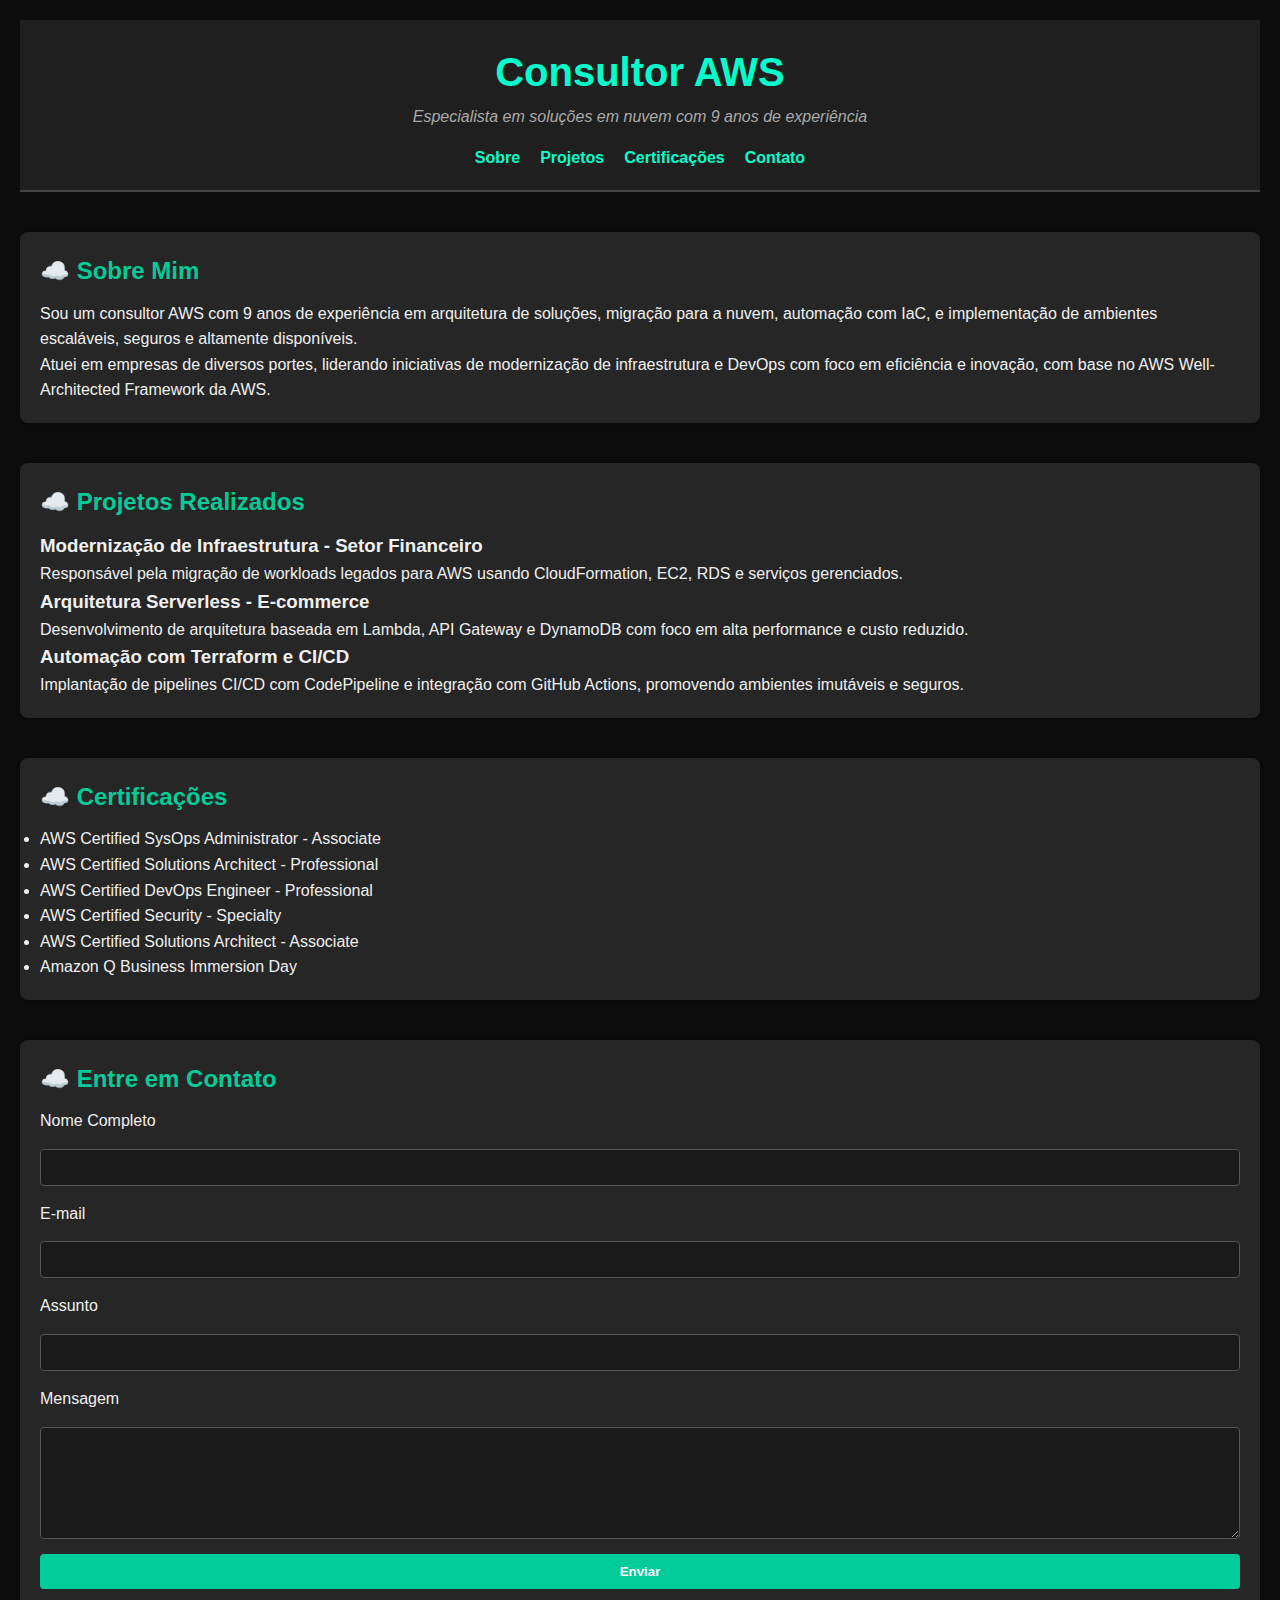
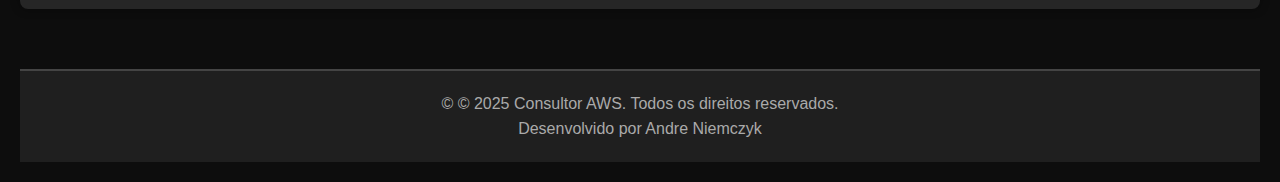
<file: exercicio-modulo-3/modulo-3-index.html>
<!DOCTYPE html>
<html lang="pt-BR">
<head>
    <meta charset="UTF-8">
    <meta name="viewport" content="width=device-width, initial-scale=1.0">
    <title>UFO</title>
    <link rel="stylesheet" href="custom.css">
</head>
<body>
    <!--Cabecalho-->
 <body>
    <header>
        <h1>Consultor AWS</h1>
        <p>Especialista em soluções em nuvem com 9 anos de experiência</p>
        <nav>
            <ul>
                <li><a href="#sobre">Sobre</a></li>
                <li><a href="#projetos">Projetos</a></li>
                <li><a href="#certificacoes">Certificações</a></li>
                <li><a href="#contato">Contato</a></li>
            </ul>
        </nav>
    </header>
     <!--Conteudo Principal-->
   <main>
        <section id="sobre">
            <h2>Sobre Mim</h2>
            <p>Sou um consultor AWS com 9 anos de experiência em arquitetura de soluções, migração para a nuvem, automação com IaC, e implementação de ambientes escaláveis, seguros e altamente disponíveis.</p>
            <p>Atuei em empresas de diversos portes, liderando iniciativas de modernização de infraestrutura e DevOps com foco em eficiência e inovação, com base no AWS Well-Architected Framework da AWS.</p>
        </section>

        <section id="projetos">
            <h2>Projetos Realizados</h2>
            <article>
                <h3>Modernização de Infraestrutura - Setor Financeiro</h3>
                <p>Responsável pela migração de workloads legados para AWS usando CloudFormation, EC2, RDS e serviços gerenciados.</p>
            </article>
            <article>
                <h3>Arquitetura Serverless - E-commerce</h3>
                <p>Desenvolvimento de arquitetura baseada em Lambda, API Gateway e DynamoDB com foco em alta performance e custo reduzido.</p>
            </article>
            <article>
                <h3>Automação com Terraform e CI/CD</h3>
                <p>Implantação de pipelines CI/CD com CodePipeline e integração com GitHub Actions, promovendo ambientes imutáveis e seguros.</p>
            </article>
        </section>

        <section id="certificacoes">
            <h2>Certificações</h2>
            <ul>
                <li>AWS Certified SysOps Administrator - Associate</li>
                <li>AWS Certified Solutions Architect - Professional</li>
                <li>AWS Certified DevOps Engineer - Professional</li>
                <li>AWS Certified Security - Specialty</li>
                <li>AWS Certified Solutions Architect - Associate</li>
                <li>Amazon Q Business Immersion Day</li>
            </ul>
        </section>

        <section id="contato">
            <h2>Entre em Contato</h2>
            <form action="contato.php" method="post">
                <label for="nome">Nome Completo</label>
                <input type="text" id="nome" name="nome" required>

                <label for="email">E-mail</label>
                <input type="email" id="email" name="email" required>

                <label for="assunto">Assunto</label>
                <input type="text" id="assunto" name="assunto" required>

                <label for="mensagem">Mensagem</label>
                <textarea id="mensagem" name="mensagem" cols="50" rows="6" required></textarea>

                <button type="submit">Enviar</button>
            </form>
        </section>
    </main>
     <!--Rodape-->
     <footer>
        <p>&copy; 2025 Consultor AWS. Todos os direitos reservados.</p>
        <p>Desenvolvido por Andre Niemczyk</p>
     </footer>           
        
</body>
</html>
</file>
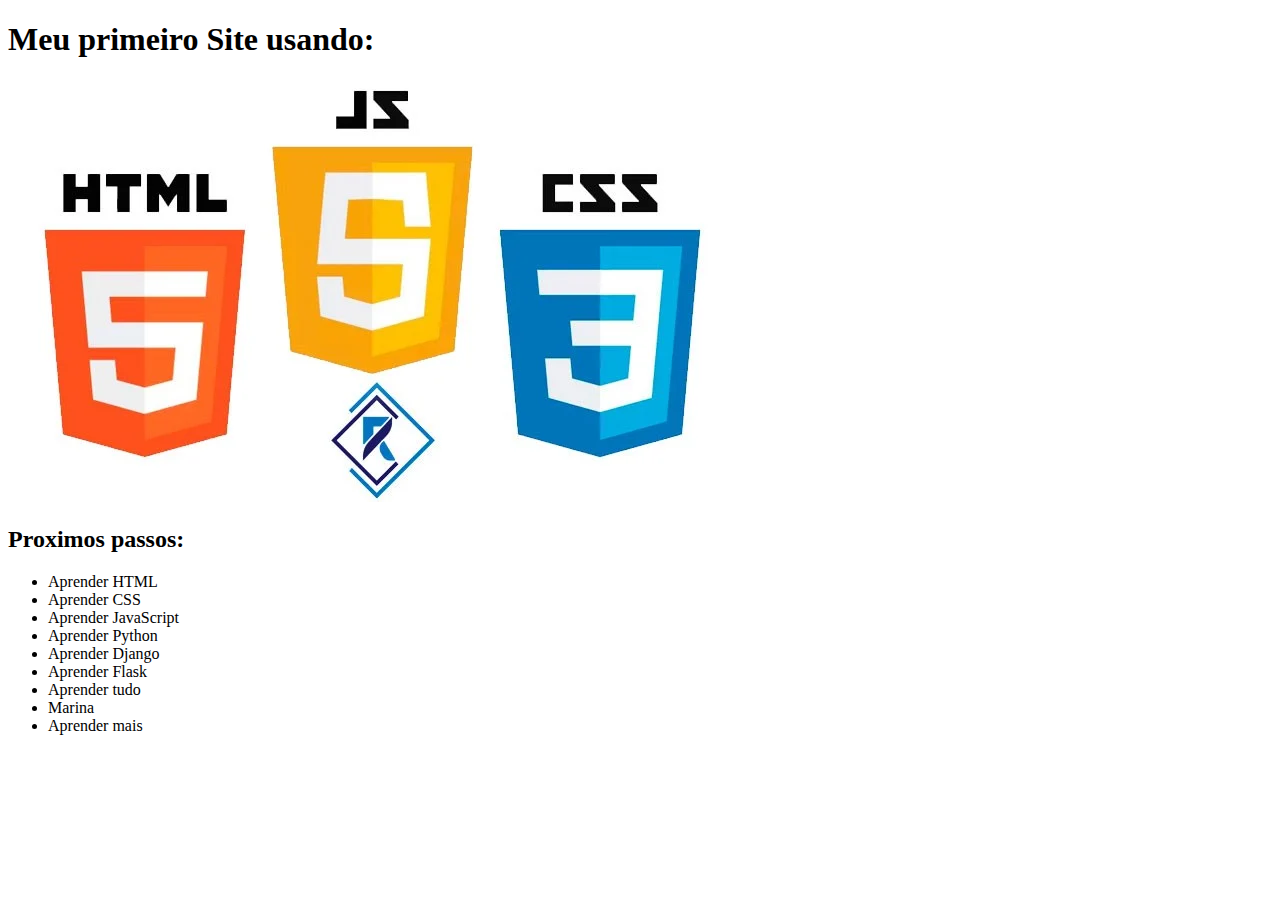
<file: meusite/primeira-pagina.html>
<!DOCTYPE html>
<html lang="pt-br">
    <head>
        <title>Meu Site</title>
    </head>
    <body>
        <h1>Meu primeiro Site usando:</h1>
        <img src="imagem-teste.webp" alt="Imagem do HTML, CSS e JavaScript" />
        <h2>Proximos passos:</h2>
        <ul>
            <li>Aprender HTML</li>
            <li>Aprender CSS</li>
            <li>Aprender JavaScript</li>
            <li>Aprender Python</li>
            <li>Aprender Django</li>
            <li>Aprender Flask</li>
            <li>Aprender tudo </li>
            <li>Marina</li>
            <li>Aprender mais</li>
        </ul>
    </body>
       
</html>
</file>
<file: modulo-10/styles.css>
body {
  font-family: Arial, sans-serif;
  padding: 20px;
  background-color: #f4f4f4;
}

form {
  background: #fff;
  padding: 15px;
  border-radius: 8px;
  box-shadow: 0 2px 5px rgba(0, 0, 0, 0.1);
  margin-bottom: 20px;
  max-width: 400px;
}

label, input {
  display: block;
  margin: 8px 0;
}

input {
  padding: 8px;
  width: 100%;
  box-sizing: border-box;
}

button {
  margin-top: 10px;
  padding: 10px 15px;
  background-color: #007bff;
  color: white;
  border: none;
  cursor: pointer;
}

button:hover {
  background-color: #0056b3;
}

ul {
  list-style-type: none;
  padding: 0;
}

li {
  background: white;
  padding: 10px;
  margin-bottom: 10px;
  border-radius: 5px;
  display: flex;
  justify-content: space-between;
  align-items: center;
}

.cliente span {
  flex: 1;
}

.cliente button {
  background-color: red;
  color: white;
  border: none;
  padding: 5px 10px;
  cursor: pointer;
}

.cliente button:hover {
  background-color: darkred;
}
</file>
<file: modulo-13/css/estilos.css>
* {
  margin: 0;
  padding: 0;
  box-sizing: border-box;
}

html {
  font-size: 16px;
  scroll-behavior: smooth;
}

body {
  font-family: "Segoe UI", sans-serif;
  line-height: 1.6;
  color: #333;
  background-color: #f9f9f9;
}

.header {
  display: flex;
  justify-content: space-between;
  align-items: center;
  padding: 1rem 2rem;
  background-color: #1e1e2f;
  color: #fff;
  flex-wrap: wrap;
}
.header__logo {
  font-size: 1.5rem;
  font-weight: bold;
}
.header__nav {
  display: flex;
  gap: 1.5rem;
  list-style: none;
}
@media (max-width: 768px) {
  .header__nav {
    flex-direction: column;
    gap: 1rem;
    width: 100%;
    padding: 1rem 0;
    align-items: center;
  }
}
.header__link {
  color: #fff;
  text-decoration: none;
  font-weight: 500;
}
.header__link:hover, .header__link--active {
  text-decoration: underline;
}

.banner {
  height: 60vh;
  color: #fff;
  display: flex;
  flex-direction: column;
  justify-content: center;
  align-items: center;
  text-align: center;
  padding: 2rem;
}
.banner--dark {
  background: linear-gradient(rgba(0, 0, 0, 0.4), rgba(0, 0, 0, 0.4)), url("https://images.unsplash.com/photo-1498050108023-c5249f4df085?auto=format&fit=crop&w=1600&q=80") center/cover no-repeat;
}
.banner__title {
  font-size: 2.5rem;
}
@media (max-width: 768px) {
  .banner__title {
    font-size: 2rem;
  }
}
.banner__text {
  font-size: 1.2rem;
}
@media (max-width: 768px) {
  .banner__text {
    font-size: 1rem;
  }
}

.section {
  padding: 4rem 2rem;
  max-width: 1200px;
  margin: 0 auto;
  border-bottom: 2px solid #ddd;
}
.section:last-of-type {
  border-bottom: none;
}
.section__title {
  font-size: 2rem;
  margin-bottom: 0.5rem;
  text-align: center;
}
.section--highlight {
  background-color: #f0f0f0;
}

.services {
  display: grid;
  grid-template-columns: repeat(auto-fit, minmax(250px, 1fr));
  gap: 1.5rem;
}
.services__item {
  background-color: #fff;
  padding: 2rem;
  border-radius: 0.5rem;
  box-shadow: 0 2px 8px rgba(0, 0, 0, 0.1);
  text-align: center;
  font-weight: 500;
}

.testimonial {
  font-style: italic;
  background-color: #eaeaea;
  padding: 1.5rem;
  border-left: 4px solid #a4a4b4;
  margin-bottom: 0.5rem;
}
.testimonial--highlight {
  background-color: #d2d2e0;
}

.form {
  display: flex;
  flex-direction: column;
  gap: 1rem;
  max-width: 600px;
  margin-top: 2rem;
}
.form__group {
  display: flex;
  flex-direction: column;
}
.form__label {
  margin-bottom: 0.5rem;
  font-weight: 600;
}
.form__input, .form__textarea {
  padding: 0.8rem;
  border: 1px solid #ccc;
  border-radius: 0.3rem;
  font-size: 1rem;
  width: 100%;
}
.form__button {
  padding: 1.25rem;
  background-color: #1e1e2f;
  color: #fff;
  border: none;
  border-radius: 0.3rem;
  font-size: 1rem;
  cursor: pointer;
}
.form__button {
  margin-bottom: 1rem;
}
.form__button:hover {
  background-color: #3e3e5e;
}
.form__button--disabled {
  background-color: #aaa;
  cursor: not-allowed;
}

.footer {
  background-color: #1e1e2f;
  color: #fff;
  text-align: center;
  padding: 2rem;
  font-size: 0.9rem;
}

/*# sourceMappingURL=estilos.css.map */
</file>
<file: modulo-6/custom.css>
/* Página total */
body {
  font-family: Arial, sans-serif;
  text-align: center;
  margin-top: 50px;
  background-color: #f4f4f4;
  color: #333;
}

/* Campo de input */
input {
  padding: 10px;
  font-size: 16px;
  width: 200px;
}

/* Botão */
button {
  padding: 10px 20px;
  font-size: 16px;
  margin-left: 10px;
  background-color: #28a745;
  color: white;
  border: none;
  cursor: pointer;
}

/* Efeito no botao */
button:hover {
  background-color: #218838;
}

/* Mensagens */
#mensagem {
  font-size: 18px;
  margin-top: 20px;
}

/* Contador de tentativas */
#tentativasRestantes {
  font-weight: bold;
  margin-top: 10px;
}

/* Botão de reiniciar */
#botaoReiniciar {
  margin-top: 20px;
  background-color: #007bff;
}

#botaoReiniciar:hover {
  background-color: #0056b3;
}
</file>
<file: modulo-7/styles.css>
/* styles.css */

body {
  font-family: Arial, sans-serif;
  background-color: #f4f4f4;
  margin: 0;
  padding: 0;
  display: flex;
  justify-content: center;
  align-items: center;
  height: 100vh;
}

.container {
  background-color: #fff;
  padding: 2rem;
  border-radius: 10px;
  box-shadow: 0 0 10px rgba(0,0,0,0.1);
  width: 300px;
  text-align: center;
}

input[type="number"] {
  width: 100%;
  padding: 0.5rem;
  margin: 0.5rem 0;
  border: 1px solid #ccc;
  border-radius: 5px;
  font-size: 1rem;
}

button {
  width: 100%;
  padding: 0.7rem;
  background-color: #007bff;
  color: #fff;
  border: none;
  border-radius: 5px;
  font-size: 1rem;
  cursor: pointer;
}

button:hover {
  background-color: #0056b3;
}

#resultado {
  margin-top: 1rem;
  font-size: 1rem;
}
</file>
<file: modulo-8/styles.css>
body {
  font-family: Arial, sans-serif;
  background-color: #f4f4f4;
  margin: 0;
  padding: 0;
  display: flex;
  justify-content: center;
  align-items: center;
  height: 100vh;
}

.container {
  background: white;
  padding: 2rem;
  border-radius: 8px;
  box-shadow: 0 0 10px rgba(0, 0, 0, 0.1);
  width: 300px;
}

h1 {
  text-align: center;
  margin-bottom: 1rem;
}

form label {
  display: block;
  margin-top: 1rem;
}

form input {
  width: 100%;
  padding: 0.5rem;
  margin-top: 0.25rem;
  border: 1px solid #ccc;
  border-radius: 4px;
  box-sizing: border-box;
}

button {
  margin-top: 1.5rem;
  width: 100%;
  padding: 0.75rem;
  background-color: #007bff;
  border: none;
  color: white;
  font-size: 1rem;
  border-radius: 4px;
  cursor: pointer;
}

button:hover {
  background-color: #0056b3;
}
</file>
<file: modulo-9/styles.css>
body {
  font-family: Arial, sans-serif;
  padding: 20px;
  background-color: #f4f4f4;
}

form {
  background: #fff;
  padding: 15px;
  border-radius: 8px;
  box-shadow: 0 2px 5px rgba(0, 0, 0, 0.1);
  margin-bottom: 20px;
  max-width: 400px;
}

label, input {
  display: block;
  margin: 8px 0;
}

input {
  padding: 8px;
  width: 100%;
  box-sizing: border-box;
}

button {
  margin-top: 10px;
  padding: 10px 15px;
  background-color: #007bff;
  color: white;
  border: none;
  cursor: pointer;
}

button:hover {
  background-color: #0056b3;
}

ul {
  list-style-type: none;
  padding: 0;
}

li {
  background: white;
  padding: 10px;
  margin-bottom: 10px;
  border-radius: 5px;
  display: flex;
  justify-content: space-between;
  align-items: center;
}

.cliente span {
  flex: 1;
}

.cliente button {
  background-color: red;
  color: white;
  border: none;
  padding: 5px 10px;
  cursor: pointer;
}

.cliente button:hover {
  background-color: darkred;
}
</file>
<file: modulo-11/estilos.css>
/* estilos.css */

/* Reset básico */
* {
  margin: 0;
  padding: 0;
  box-sizing: border-box;
}

html {
  font-size: 16px;
  scroll-behavior: smooth;
}

body {
  font-family: 'Segoe UI', sans-serif;
  line-height: 1.6;
  color: #333;
  background-color: #f9f9f9;
}

/* Cabeçalho */
header {
  display: flex;
  justify-content: space-between;
  align-items: center;
  padding: 1rem 2rem;
  background-color: #1e1e2f;
  color: #fff;
  flex-wrap: wrap;
}

.logo {
  font-size: 1.5rem;
  font-weight: bold;
}

/* Menu de navegação padrão */
nav ul.menu {
  display: flex;
  gap: 1.5rem;
  list-style: none;
}

nav ul.menu li a {
  color: #fff;
  text-decoration: none;
  font-weight: 500;
}

nav ul.menu li a:hover {
  text-decoration: underline;
}

/* Banner (Home) */
.banner {
  height: 60vh;
  background: linear-gradient(rgba(0,0,0,0.4), rgba(0,0,0,0.4)), 
    url('https://images.unsplash.com/photo-1498050108023-c5249f4df085?auto=format&fit=crop&w=1600&q=80') 
    center/cover no-repeat;
  color: white;
  display: flex;
  flex-direction: column;
  justify-content: center;
  align-items: center;
  text-align: center;
  padding: 2rem;
}

.banner h1 {
  font-size: 2.5rem;
  margin-bottom: 1rem;
}

.banner p {
  font-size: 1.2rem;
}

/* Seções */
section {
  padding: 4rem 2rem;
  max-width: 1200px;
  margin: 0 auto;
  border-bottom: 2px solid #ddd;
}

section:last-of-type {
  border-bottom: none;
}

h2 {
  font-size: 2rem;
  margin-bottom: 2rem;
  text-align: center;
}

/* Grid de Serviços */
.grid-servicos {
  display: grid;
  grid-template-columns: repeat(auto-fit, minmax(250px, 1fr));
  gap: 1.5rem;
}

.servico {
  background-color: #fff;
  padding: 2rem;
  border-radius: 0.5rem;
  box-shadow: 0 2px 8px rgba(0,0,0,0.1);
  text-align: center;
  font-weight: 500;
}

/* Depoimentos */
blockquote {
  font-style: italic;
  background-color: #eaeaea;
  padding: 1.5rem;
  border-left: 4px solid #1e1e2f;
  margin-bottom: 1.5rem;
}

/* Formulário de Contato */
form {
  display: flex;
  flex-direction: column;
  gap: 1rem;
  max-width: 600px;
  margin-top: 2rem;
}

input, textarea {
  padding: 0.8rem;
  border: 1px solid #ccc;
  border-radius: 0.3rem;
  font-size: 1rem;
  width: 100%;
}

button {
  padding: 1rem;
  background-color: #1e1e2f;
  color: #fff;
  border: none;
  border-radius: 0.3rem;
  font-size: 1rem;
  cursor: pointer;
}

button:hover {
  background-color: #3e3e5e;
}

/* Rodapé */
footer {
  background-color: #1e1e2f;
  color: white;
  text-align: center;
  padding: 2rem;
  font-size: 0.9rem;
}

/* Responsividade */
@media (max-width: 768px) {
  nav ul.menu {
    flex-direction: column;
    gap: 1rem;
    width: 100%;
    padding: 1rem 0;
    align-items: center;
  }

  .banner h1 {
    font-size: 2rem;
  }

  .banner p {
    font-size: 1rem;
  }

  header {
    flex-direction: column;
    align-items: flex-start;
  }
}
</file>
<file: modulo-12/estilos.css>
/* Reset e configurações */
* {
  margin: 0;
  padding: 0;
  box-sizing: border-box;
}

html {
  font-size: 16px;
  scroll-behavior: smooth;
}

body {
  font-family: 'Segoe UI', sans-serif;
  line-height: 1.6;
  color: #333;
  background-color: #f9f9f9;
}

/* Bloco: header */
.header {
  display: flex;
  justify-content: space-between;
  align-items: center;
  padding: 1rem 2rem;
  background-color: #1e1e2f;
  color: #fff;
  flex-wrap: wrap;
}

.header__logo {
  font-size: 1.5rem;
  font-weight: bold;
}

.header__nav {
  display: flex;
  gap: 1.5rem;
  list-style: none;
}

.header__link {
  color: #fff;
  text-decoration: none;
  font-weight: 500;
}

.header__link:hover,
.header__link--active {
  text-decoration: underline;
}

/* Bloco: banner */
.banner {
  height: 60vh;
  color: white;
  display: flex;
  flex-direction: column;
  justify-content: center;
  align-items: center;
  text-align: center;
  padding: 2rem;
}

.banner--dark {
  background: linear-gradient(rgba(0,0,0,0.4), rgba(0,0,0,0.4)),
              url('https://images.unsplash.com/photo-1498050108023-c5249f4df085?auto=format&fit=crop&w=1600&q=80')
              center/cover no-repeat;
}

.banner__title {
  font-size: 2.5rem;
  margin-bottom: 1rem;
}

.banner__text {
  font-size: 1.2rem;
}

/* Bloco: section */
.section {
  padding: 4rem 2rem;
  max-width: 1200px;
  margin: 0 auto;
  border-bottom: 2px solid #ddd;
}

.section:last-of-type {
  border-bottom: none;
}

.section__title {
  font-size: 2rem;
  margin-bottom: 2rem;
  text-align: center;
}

.section--highlight {
  background-color: #f0f0f0;
}

/* Bloco: serviços */
.services {
  display: grid;
  grid-template-columns: repeat(auto-fit, minmax(250px, 1fr));
  gap: 1.5rem;
}

.services__item {
  background-color: #fff;
  padding: 2rem;
  border-radius: 0.5rem;
  box-shadow: 0 2px 8px rgba(0,0,0,0.1);
  text-align: center;
  font-weight: 500;
}


/* Bloco: depoimento */
.testimonial {
  font-style: italic;
  background-color: #eaeaea;
  padding: 1.5rem;
  border-left: 4px solid #a4a4b4;
  margin-bottom: 1.5rem;
}

.testimonial--highlight {
  background-color: #d2d2e0;
}

/* Bloco: formulário */
.form {
  display: flex;
  flex-direction: column;
  gap: 1rem;
  max-width: 600px;
  margin-top: 2rem;
}

.form__group {
  display: flex;
  flex-direction: column;
}

.form__label {
  margin-bottom: 0.5rem;
  font-weight: 600;
}

.form__input,
.form__textarea {
  padding: 0.8rem;
  border: 1px solid #ccc;
  border-radius: 0.3rem;
  font-size: 1rem;
  width: 100%;
}



.form__button {
  padding: 1rem;
  background-color: #1e1e2f;
  color: #fff;
  border: none;
  border-radius: 0.3rem;
  font-size: 1rem;
  cursor: pointer;
}

.form__button:hover {
  background-color: #3e3e5e;
}

.form__button--disabled {
  background-color: #aaa;
  cursor: not-allowed;
}

/* Bloco: rodapé */
.footer {
  background-color: #1e1e2f;
  color: white;
  text-align: center;
  padding: 2rem;
  font-size: 0.9rem;
}

/* Responsividade */
@media (max-width: 768px) {
  .header__nav {
    flex-direction: column;
    gap: 1rem;
    width: 100%;
    padding: 1rem 0;
    align-items: center;
  }

  .banner__title {
    font-size: 2rem;
  }

  .banner__text {
    font-size: 1rem;
  }

  .header {
    flex-direction: column;
    align-items: flex-start;
  }
}
</file>
<file: exercicio-mudulo-4/JS/custom.css>
/* Reset */
* {
  margin: 0;
  padding: 0;
  box-sizing: border-box;
}

body {
  font-family: 'Segoe UI', sans-serif;
  background-color: #f6f8fa;
  color: #333;
  display: flex;
  align-items: center;
  justify-content: center;
  height: 100vh;
  overflow: hidden;
}

/* Animação */
@keyframes fadeInUp {
  from {
    opacity: 0;
    transform: translateY(30px);
  }
  to {
    opacity: 1;
    transform: translateY(0);
  }
}


.imc {
  background-color: #fff;
  padding: 2.5rem;
  border-radius: 10px;
  box-shadow: 0 8px 20px rgba(0, 0, 0, 0.1);
  width: 320px;
  text-align: center;
  animation: fadeInUp 1s ease;
}

/* Título */
.imc h1 {
  margin-bottom: 1.5rem;
  color: #005580;
}

/* Formulário */
form {
  display: flex;
  flex-direction: column;
  gap: 1rem;
}

label {
  text-align: left;
  font-weight: 600;
}

input {
  padding: 10px;
  border: 1px solid #ccc;
  border-radius: 6px;
  font-size: 1rem;
  transition: border-color 0.3s, box-shadow 0.3s;
}

input:focus {
  border-color: #00aaff;
  box-shadow: 0 0 8px rgba(0, 170, 255, 0.3);
  outline: none;
}

button {
  background-color: #005580;
  color: #fff;
  border: none;
  padding: 12px;
  font-size: 1rem;
  border-radius: 6px;
  cursor: pointer;
  transition: background-color 0.3s, transform 0.2s;
}

button:hover {
  background-color: #003d5c;
  transform: scale(1.02);
}

/* Saida */
.resultado {
  margin-top: 1.5rem;
  font-size: 1.1rem;
  opacity: 0;
  animation: fadeInUp 0.8s ease forwards;
  animation-delay: 0.3s;
}

#valorImc {
  font-weight: bold;
  color: #005580;
  margin-bottom: 0.5rem;
}

#classificacaoImc {
  font-style: italic;
}
</file>
<file: exercicio-modulo-3/custom.css>
/* Reset */
* {
    margin: 0;
    padding: 0;
    box-sizing: border-box;
}

/* Fundo */
body {
    font-family: Arial, sans-serif;
    line-height: 1.6;
    background-color: #0d0d0d;
    color: #f0f0f0;
    padding: 20px;
}

/* Cabeçalho */
header {
    background-color: #1f1f1f;
    padding: 20px;
    text-align: center;
    border-bottom: 2px solid #444;
}

header h1 {
    font-size: 2.5em;
    color: #00ffcc;
}

header p {
    font-style: italic;
    color: #aaa;
}

/* Navegação */
nav ul {
    list-style: none;
    display: flex;
    justify-content: center;
    gap: 20px;
    margin-top: 15px;
}

nav a {
    text-decoration: none;
    color: #00ffcc;
    font-weight: bold;
    transition: color 0.3s;
}

nav a:hover {
    color: #ffffff;
}

/* Seções */
main section {
    margin-top: 40px;
    padding: 20px;
    background-color: #262626;
    border-radius: 8px;
    box-shadow: 0 0 10px rgba(0,0,0,0.4);
}

section h2 {
    color: #00cc99;
    margin-bottom: 10px;
}

/* Formulário */
form {
    display: flex;
    flex-direction: column;
    gap: 15px;
}

input, textarea {
    padding: 10px;
    border: 1px solid #555;
    border-radius: 4px;
    background-color: #1a1a1a;
    color: #f0f0f0;
}

input:focus, textarea:focus {
    border-color: #00ffcc;
    outline: none;
}

button {
    background-color: #00cc99;
    color: #fff;
    padding: 10px;
    border: none;
    border-radius: 4px;
    font-weight: bold;
    cursor: pointer;
    transition: background-color 0.3s;
}

button:hover {
    background-color: #00997a;
}

/* Rodapé */
footer {
    text-align: center;
    margin-top: 60px;
    padding: 20px;
    background-color: #1f1f1f;
    border-top: 2px solid #444;
    color: #aaa;
}

/* Pseudo-elementos */
section h2::before {
    content: "☁️ ";
}

footer p:first-of-type::before {
    content: "© ";
}
</file>
